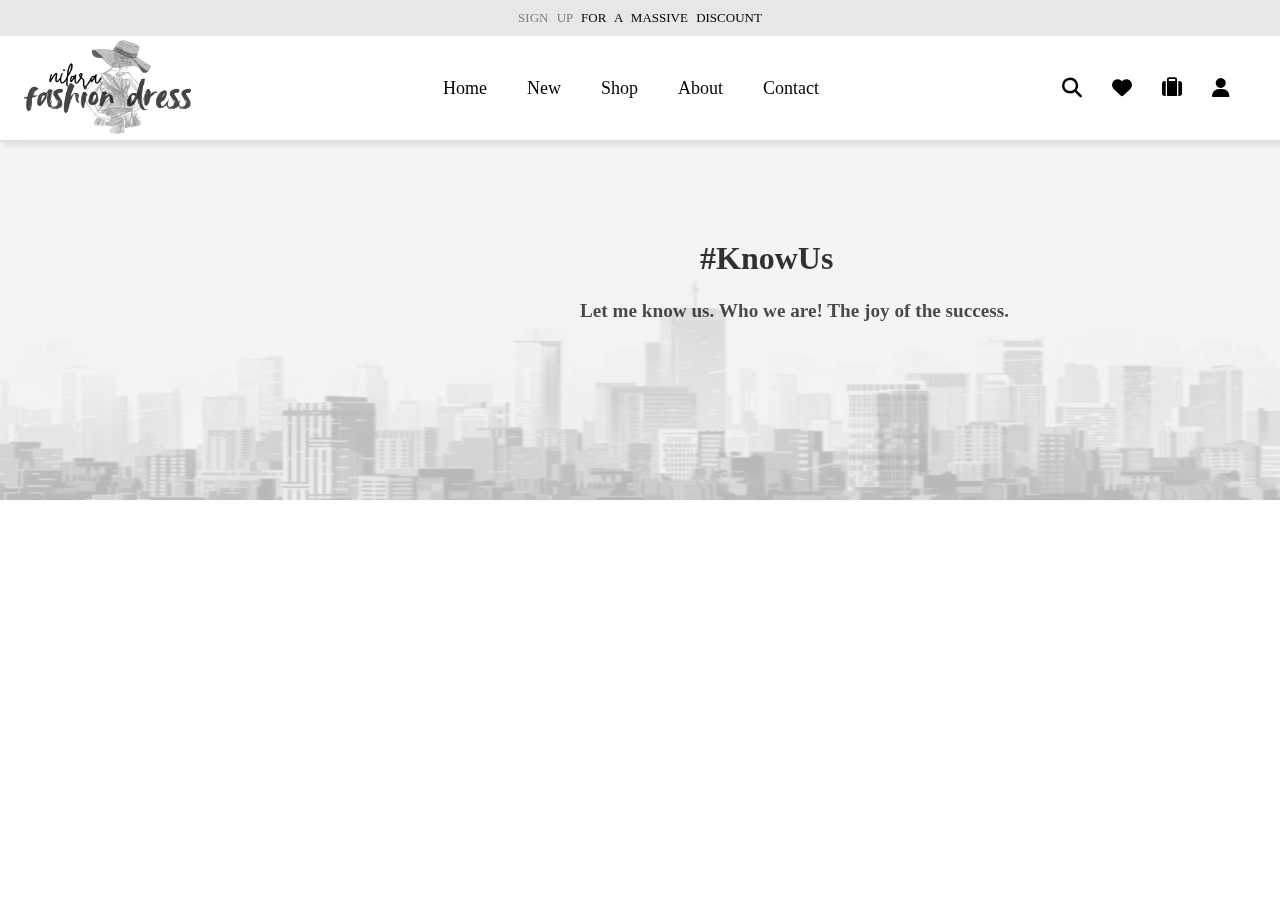
<file: about.html>
<!DOCTYPE html>
<html lang="en">
<head>
    <meta charset="UTF-8">
    <meta name="viewport" content="width=device-width, initial-scale=1.0">
    <title>Shopping E-commerce Web Application</title>
    <link rel="icon" href="images/logo_nilara.png">
    <link rel="stylesheet" href="index.css">
    <link rel="stylesheet" href="https://cdnjs.cloudflare.com/ajax/libs/font-awesome/6.7.2/css/all.min.css" integrity="sha512-Evv84Mr4kqVGRNSgIGL/F/aIDqQb7xQ2vcrdIwxfjThSH8CSR7PBEakCr51Ck+w+/U6swU2Im1vVX0SVk9ABhg==" crossorigin="anonymous" referrerpolicy="no-referrer" />
</head>
<body>

    <!-- header -->

    <header>
        <div class="header_signup"><a href="#">sign up</a> for a massive discount</div>
        <nav>
            <div class="nav_menu">
                <i class="fa-solid fa-bars"></i>
            </div>
            <a href="#home"><img class="nav_img" src="images/logo_nilara.png" alt="logo_nilara"></a>
            <div class="nav_links">
                <li><a href="index.html">home</a></li>
                <li><a href="#new">new</a></li>
                <li><a href="#shop">shop</a></li>
                <li><a href="about.html">about</a></li>
                <li><a href="contact.html">contact</a></li>
            </div>
            <div class="nav_icons">
                <i class="fa-solid fa-magnifying-glass"></i>
                <i class="fa-solid fa-heart"></i>
                <i class="fa-solid fa-suitcase"></i>
                <i class="fa-solid fa-user"></i>
            </div>
        </nav>
    </header>

    <!-- banner -->

    <section class="banner_section">
        <div class="banner1">
            <img src="images/banner.jpg" alt="banner">
            <h2>#KnowUs</h2>
            <p>Let me know us. Who we are! The joy of the success.</p>
        </div>
    </section>



</body>
</html>
</file>
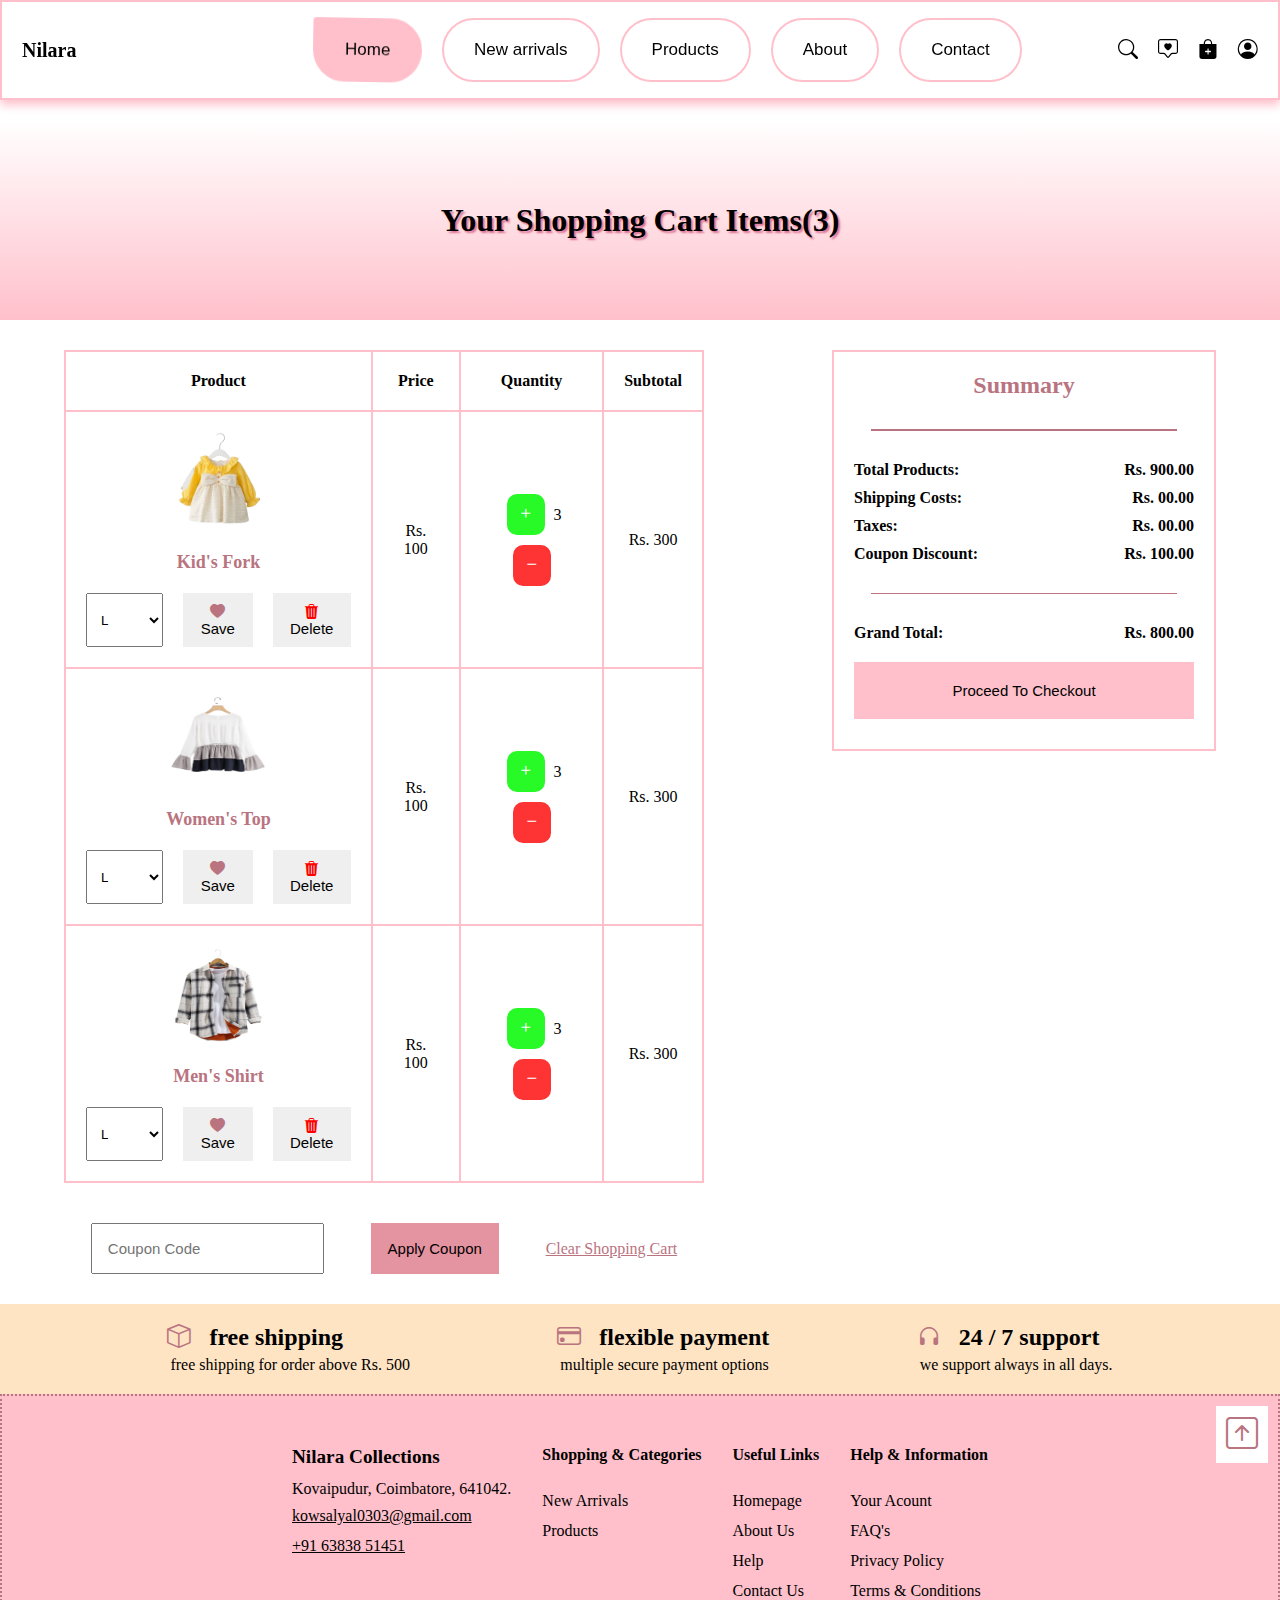
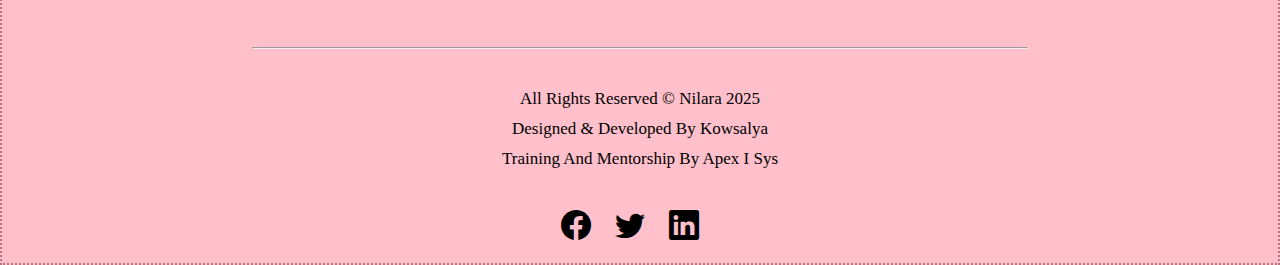
<file: cart.html>
<!DOCTYPE html>
<html lang="en">
<head>
    <meta charset="UTF-8">
    <meta name="viewport" content="width=device-width, initial-scale=1.0">
    <title>Nilara Web Application - Terms and Conditions</title>
    <link rel="stylesheet" href="style.css">
    <link rel="stylesheet" href="https://cdn.jsdelivr.net/npm/bootstrap-icons@1.13.1/font/bootstrap-icons.min.css">
</head>
<body>

    <!-- header -->

    <div class="header">
        <div class="logo">
            <a href="index.html">Nilara</a>
        </div>
        <div class="menu">
            <a href="index.html" class="item1">Home</a>
            <a href="index.html" class="item">New arrivals</a>
            <a href="index.html" class="item">Products</a>
            <a href="index.html" class="item">About</a>
            <a href="index.html" class="item">Contact</a>
        </div>
        <div class="icons">
            <i class="bi bi-search"></i>
            <i class="bi bi-chat-square-heart"></i>
            <a style="color: black;" href="cart.html"><i class="bi bi-bag-plus-fill"></i></a>
            <a style="color: black;" href="signUp.html"><i class="bi bi-person-circle"></i></a>
        </div>
        <div class="mbl_menu">
            <i class="bi bi-list"></i>
        </div>
    </div>

    <!-- cart -->

    <div class="cart">
        <div class="top">
            <h2>your shopping cart items(3)</h2>
        </div>
        <div class="center">
            <div class="cart11">
                <table>
                    <tr>
                        <th>product</th>
                        <th>price</th>
                        <th>quantity</th>
                        <th>subtotal</th>
                    </tr>
                    <tr>
                        <td class="rr">
                            <div class="r1">
                                <img src="images/products/kids/kid10.png" height="100px" width="100px" alt="">
                            </div>
                            <h5>Kid's Fork</h5>
                            <div class="r3">
                                <select>
                                    <option value="L">L</option>
                                    <option value="XL">XL</option>
                                    <option value="XXL">XXL</option>
                                    <option value="XXXL">XXXL</option>
                                </select>
                                <button class="heart"><i class="bi bi-heart-fill"></i> Save</button>
                                <button class="delete"><i class="bi bi-trash3-fill"></i> Delete</button>
                            </div>
                        </td>
                        <td>Rs. 100</td>
                        <td class="pm">
                            <button class="green"><i class="bi bi-plus"></i></button>
                            3
                            <button class="red"><i class="bi bi-dash"></i></button>
                        </td>
                        <td>Rs. 300</td>
                    </tr>
                    <tr>
                        <td class="rr">
                            <div class="r1">
                                <img src="images/products/womens/women10.png" height="100px" width="100px" alt="">
                            </div>
                            <h5>Women's Top</h5>
                            <div class="r3">
                                <select>
                                    <option value="L">L</option>
                                    <option value="XL">XL</option>
                                    <option value="XXL">XXL</option>
                                    <option value="XXXL">XXXL</option>
                                </select>
                                <button class="heart"><i class="bi bi-heart-fill"></i> Save</button>
                                <button class="delete"><i class="bi bi-trash3-fill"></i> Delete</button>
                            </div>
                        </td>
                        <td>Rs. 100</td>
                        <td class="pm">
                            <button class="green"><i class="bi bi-plus"></i></button>
                            3
                            <button class="red"><i class="bi bi-dash"></i></button>
                        </td>
                        <td>Rs. 300</td>
                    </tr>
                    <tr>
                        <td class="rr">
                            <div class="r1">
                                <img src="images/products/mens/men10.png" height="100px" width="100px" alt="">
                            </div>
                            <h5>Men's Shirt</h5>
                            <div class="r3">
                                <select>
                                    <option value="L">L</option>
                                    <option value="XL">XL</option>
                                    <option value="XXL">XXL</option>
                                    <option value="XXXL">XXXL</option>
                                </select>
                                <button class="heart"><i class="bi bi-heart-fill"></i> Save</button>
                                <button class="delete"><i class="bi bi-trash3-fill"></i> Delete</button>
                            </div>
                        </td>
                        <td>Rs. 100</td>
                        <td class="pm">
                            <button class="green"><i class="bi bi-plus"></i></button>
                            3
                            <button class="red"><i class="bi bi-dash"></i></button>
                        </td>
                        <td>Rs. 300</td>
                    </tr>
                </table>
                <div class="forms">
                    <form action="">
                        <input type="text" placeholder="Coupon Code">
                        <button>apply coupon</button>
                        <a href="">clear shopping cart</a>
                    </form>
                </div>
            </div>
            <div class="cart12">
                <h2>summary</h2>
                <div class="width1"></div>
                <div class="c1"><h4>total products:</h4><h4>Rs. 900.00</h4></div>
                <div class="c1"><h4>shipping costs:</h4><h4>Rs. 00.00</h4></div>
                <div class="c1"><h4>taxes:</h4><h4>Rs. 00.00</h4></div>
                <div class="c1"><h4>coupon discount:</h4><h4>Rs. 100.00</h4></div>
                <div class="width1"></div>
                <div class="c1"><h4>grand total:</h4><h4>Rs. 800.00</h4></div>
                <button>proceed to checkout</button>
            </div>
        </div>
        <div class="icons3">
            <div class="i1">
                <h2><i class="bi bi-box"></i> &nbsp; free shipping</h2>
                <p>free shipping for order above Rs. 500</p>
            </div>
            <div class="i2">
                <h2><i class="bi bi-credit-card"></i> &nbsp; flexible  payment</h2>
                <p>multiple secure payment options</p>
            </div>
            <div class="i2">
                <h2><i class="bi bi-headphones"></i> &nbsp; 24 / 7 support</h2>
                <p>we support always in all days.</p>
            </div>
        </div>
    </div>

    <!-- footer -->

    <footer>
        <div class="above"><a href="#"><i class="bi bi-arrow-up-square"></i></a></div>
        <section class="footer_section1">
            <div class="s1_div1">
                <a href="index.html" style="font-weight: bold;font-size: larger;">Nilara Collections</a>
                <p>Kovaipudur, Coimbatore, 641042.</p>
                <a href="mailto:kowsalyal0303@gmail.com" style="text-transform: lowercase;margin-top: 4px; text-decoration-line: underline;">kowsalyal0303@gmail.com</a>
                <a href="tel:+91 63838 51451" style="text-decoration-line: underline;">+91 63838 51451</a>
            </div>
            <div class="s1_div2">
                <h4>shopping & categories</h4><br>
                <a href="index.html">New Arrivals</a>
                <a href="index.html">Products</a>
            </div>
            <div class="s1_div3">
                <h4>Useful links</h4><br>
                <a href="index.html">Homepage</a>
                <a href="index.html">About us</a>
                <a href="index.html">Help</a>
                <a href="#contact">Contact us</a>
            </div>
            <div class="s1_div4">
                <h4>help & information</h4><br>
                <a href="index.html">Your Acount</a>
                <a href="faq.html">FAQ's</a>
                <a href="privacyPolicy.html">privacy policy</a>
                <a href="termsConditions.html">terms & conditions</a>
            </div>
        </section>
        <section class="footer_section2">
            <hr style="color: black;">
            <div class="s2_div1">
                <p>All Rights Reserved &copy; nilara 2025</p>
                <p>designed & developed by Kowsalya</p>
                <p>Training and Mentorship by apex i sys</p>
            </div>
            <div class="s2_div2">
                <a href="index.html"><i class="bi bi-facebook"></i></a>
                <a href="index.html"></a><i class="bi bi-twitter"></i></a>
                <a href="index.html"></a><i class="bi bi-linkedin"></i></a>
            </div>
        </section>
    </footer>
    
</body>
</html>
</file>
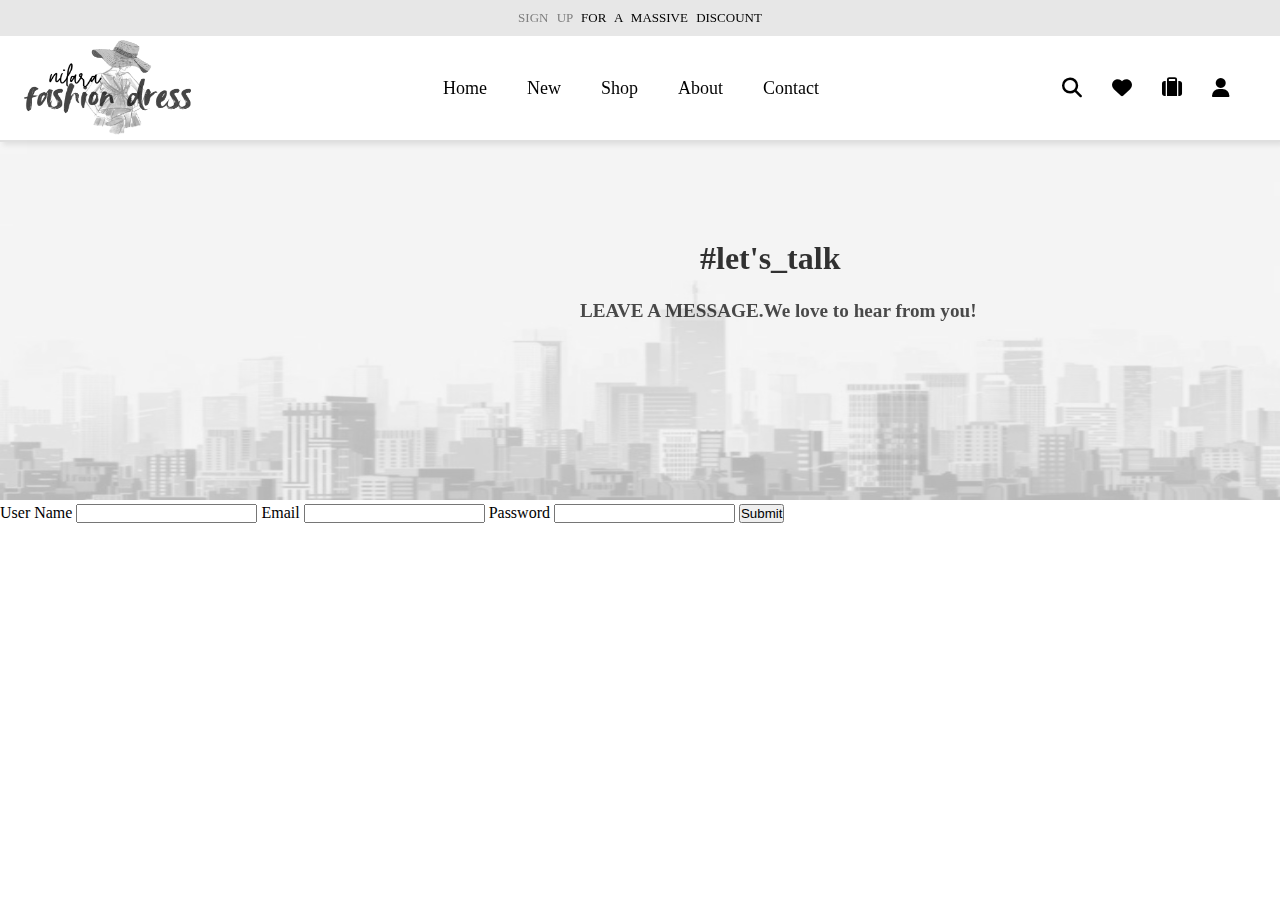
<file: contact.html>
<!DOCTYPE html>
<html lang="en">
<head>
    <meta charset="UTF-8">
    <meta name="viewport" content="width=device-width, initial-scale=1.0">
    <title>Shopping E-commerce Web Application</title>
    <link rel="icon" href="images/logo_nilara.png">
    <link rel="stylesheet" href="index.css">
    <link rel="stylesheet" href="https://cdnjs.cloudflare.com/ajax/libs/font-awesome/6.7.2/css/all.min.css" integrity="sha512-Evv84Mr4kqVGRNSgIGL/F/aIDqQb7xQ2vcrdIwxfjThSH8CSR7PBEakCr51Ck+w+/U6swU2Im1vVX0SVk9ABhg==" crossorigin="anonymous" referrerpolicy="no-referrer" />
</head>
<body>

    <!-- header -->

    <header>
        <div class="header_signup"><a href="#">sign up</a> for a massive discount</div>
        <nav>
            <div class="nav_menu">
                <i class="fa-solid fa-bars"></i>
            </div>
            <a href="#home"><img class="nav_img" src="images/logo_nilara.png" alt="logo_nilara"></a>
            <div class="nav_links">
                <li><a href="index.html">home</a></li>
                <li><a href="#new">new</a></li>
                <li><a href="#shop">shop</a></li>
                <li><a href="about.html">about</a></li>
                <li><a href="contact.html">contact</a></li>
            </div>
            <div class="nav_icons">
                <i class="fa-solid fa-magnifying-glass"></i>
                <i class="fa-solid fa-heart"></i>
                <i class="fa-solid fa-suitcase"></i>
                <i class="fa-solid fa-user"></i>
            </div>
        </nav>
    </header>

    <!-- banner -->

    <section class="banner_section">
        <div class="banner1">
            <img src="images/banner.jpg" alt="banner">
            <h2>#let's_talk</h2>
            <p>LEAVE A MESSAGE.We love to hear from you!</p>
        </div>
    </section>


    <section>
        <div>
            <form action="">
                <label for="uname">User Name</label>
                <input type="text" id="uname">
                <label for="email">Email</label>
                <input type="email" id="email">
                <label for="pass">Password</label>
                <input type="password" id="pass">
                <button type="submit">Submit</button>
            </form>
        </div>
    </section>


</body>
</html>
</file>
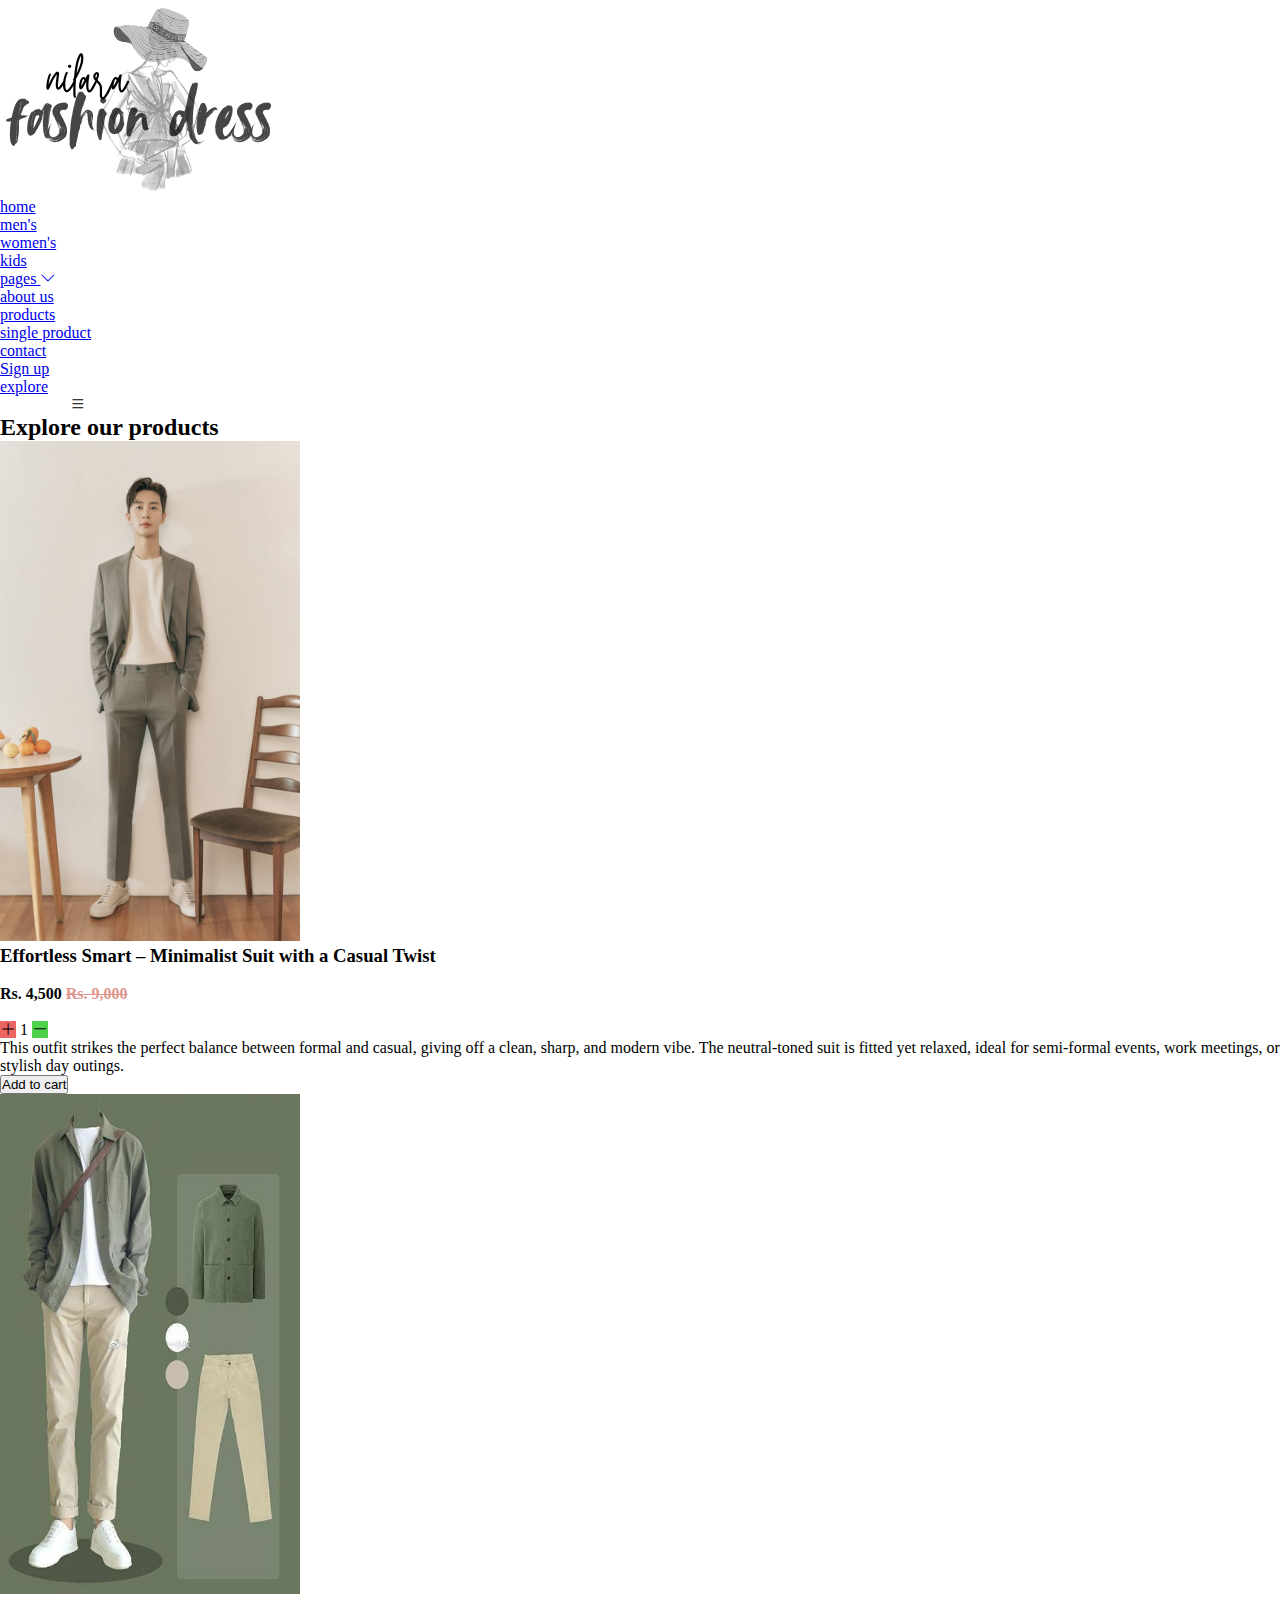
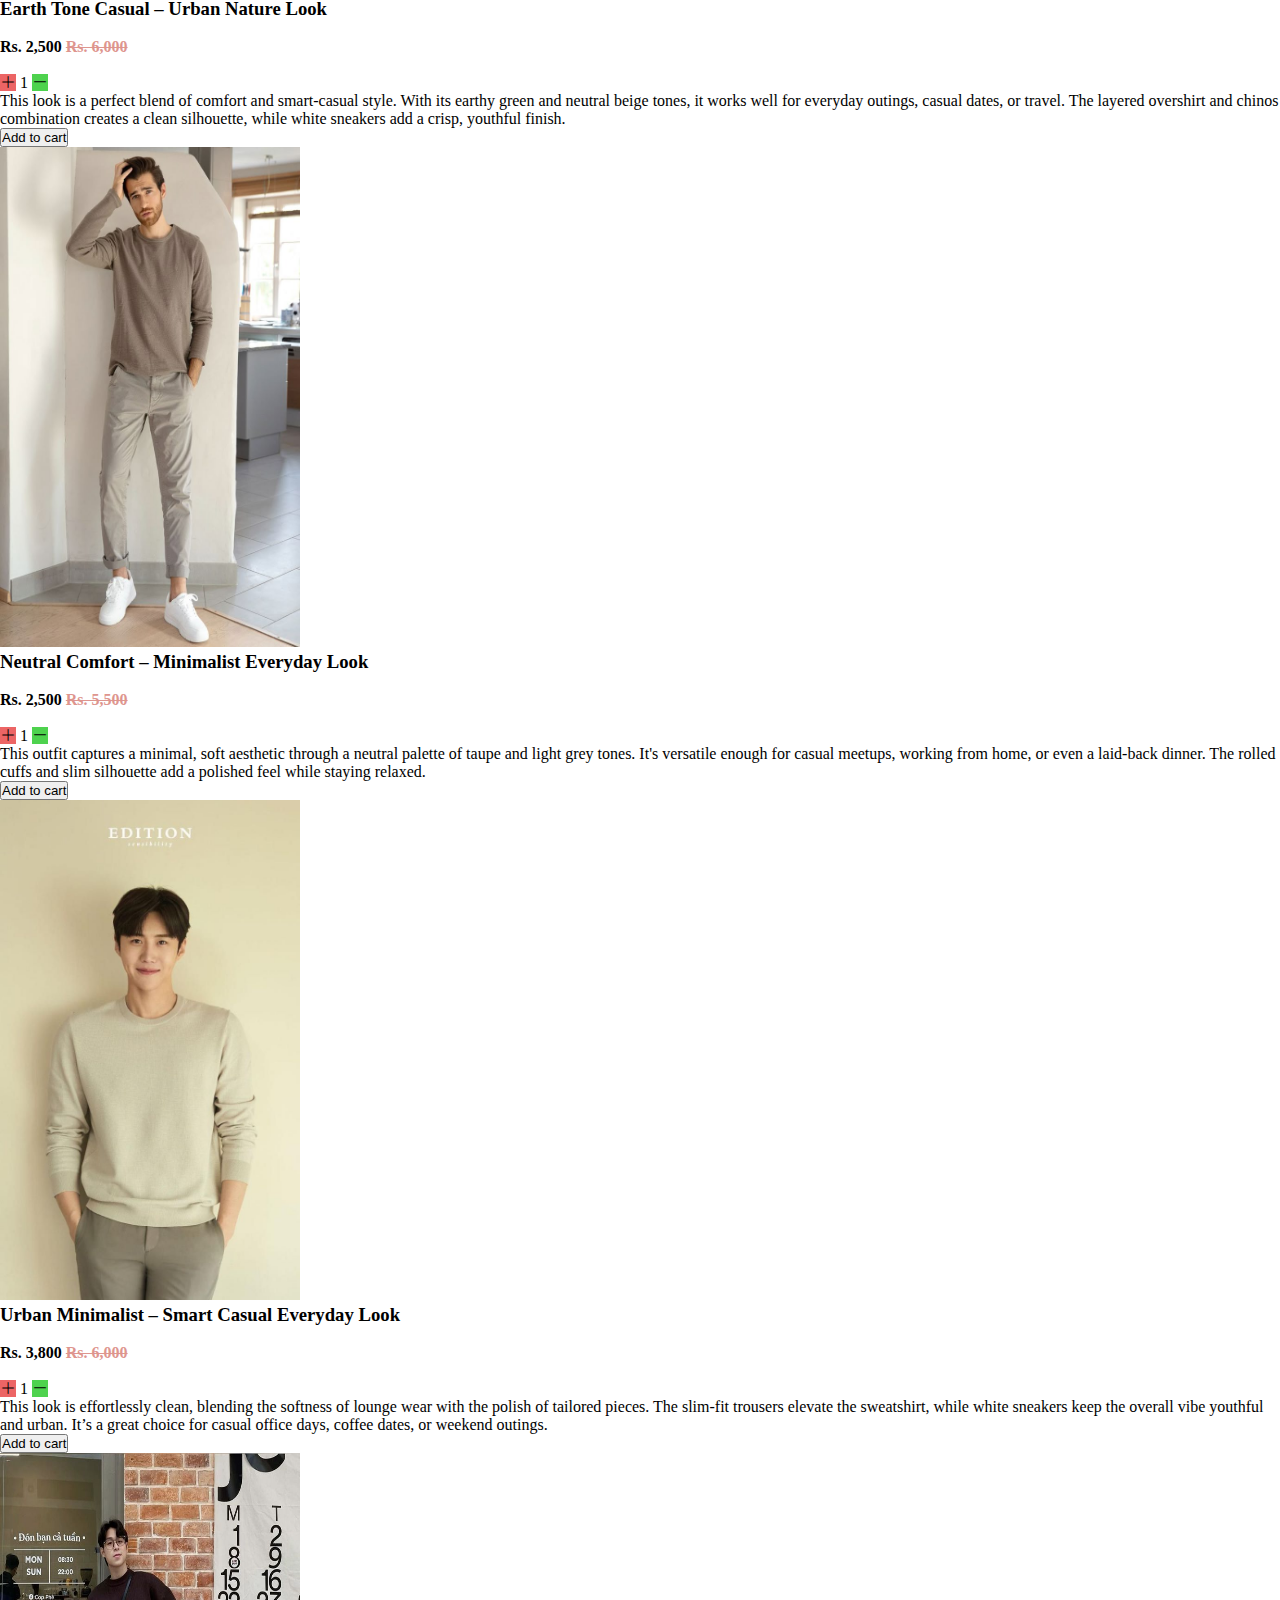
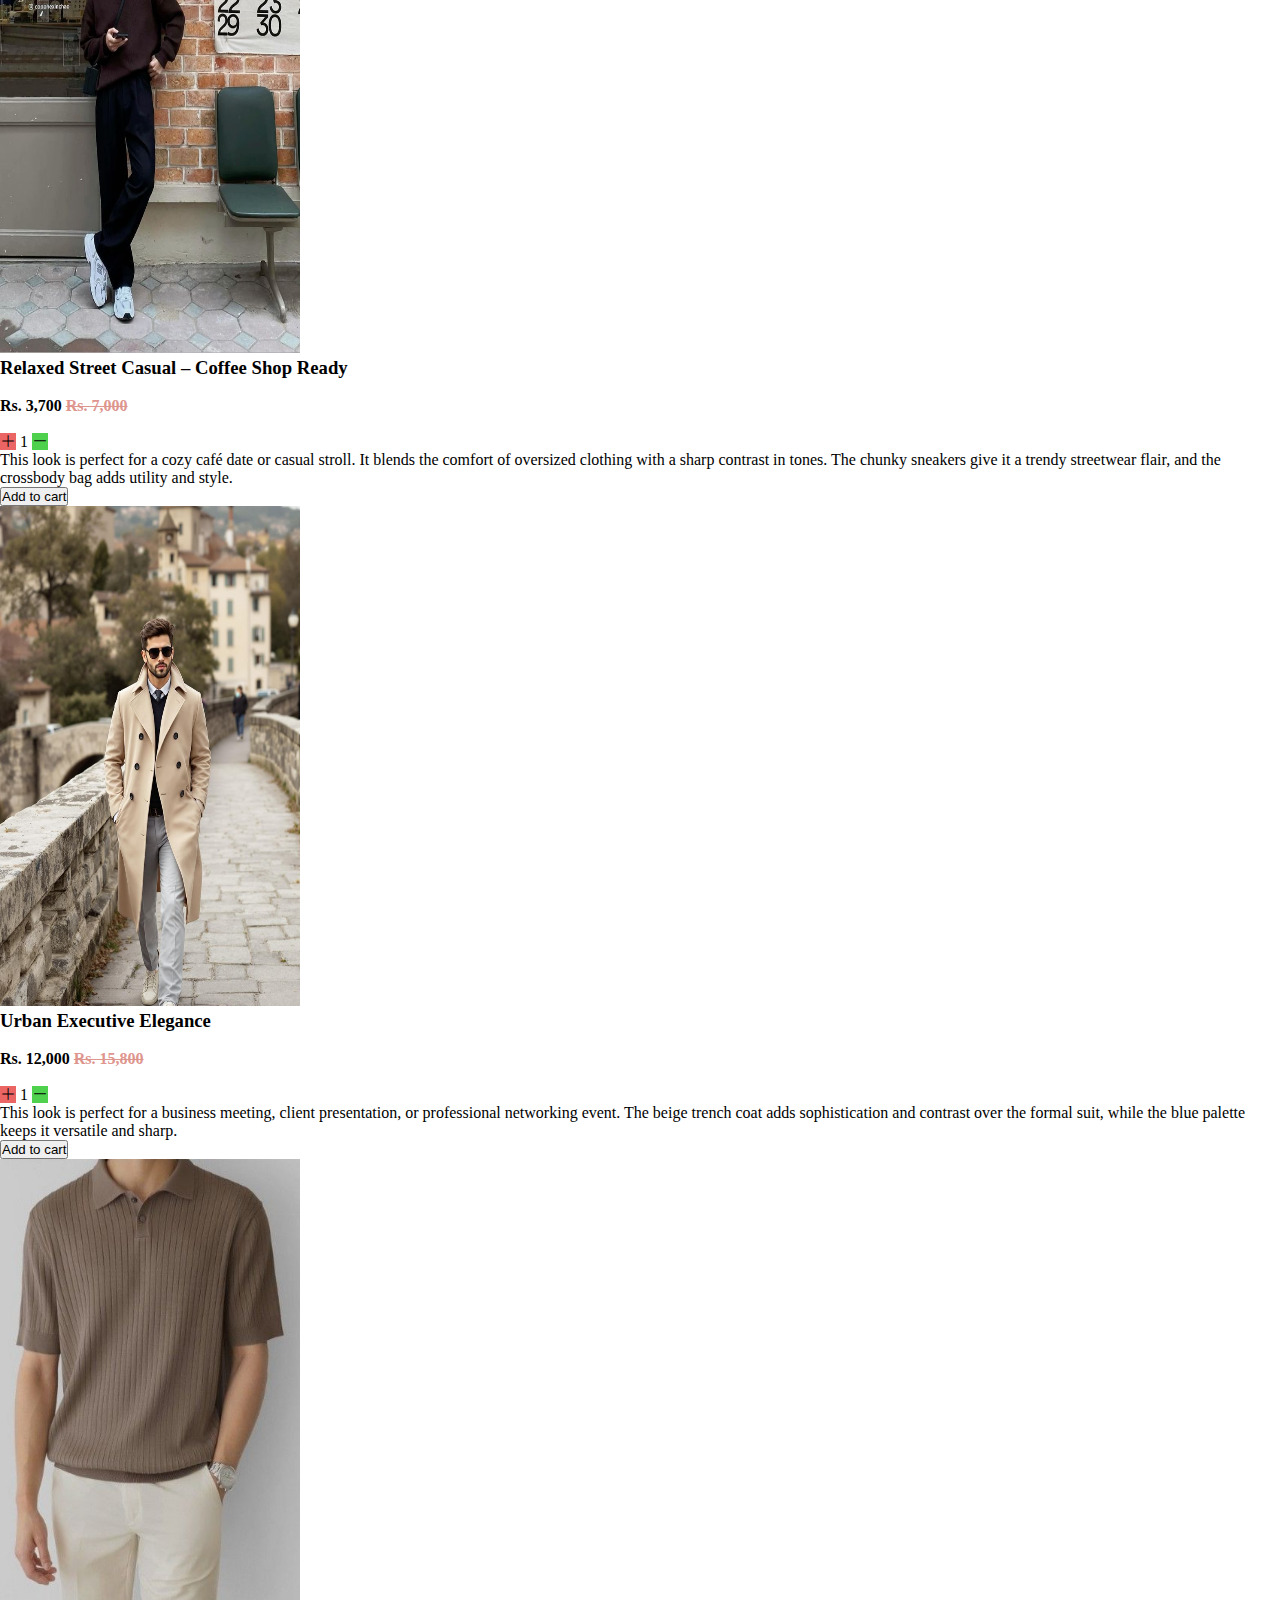
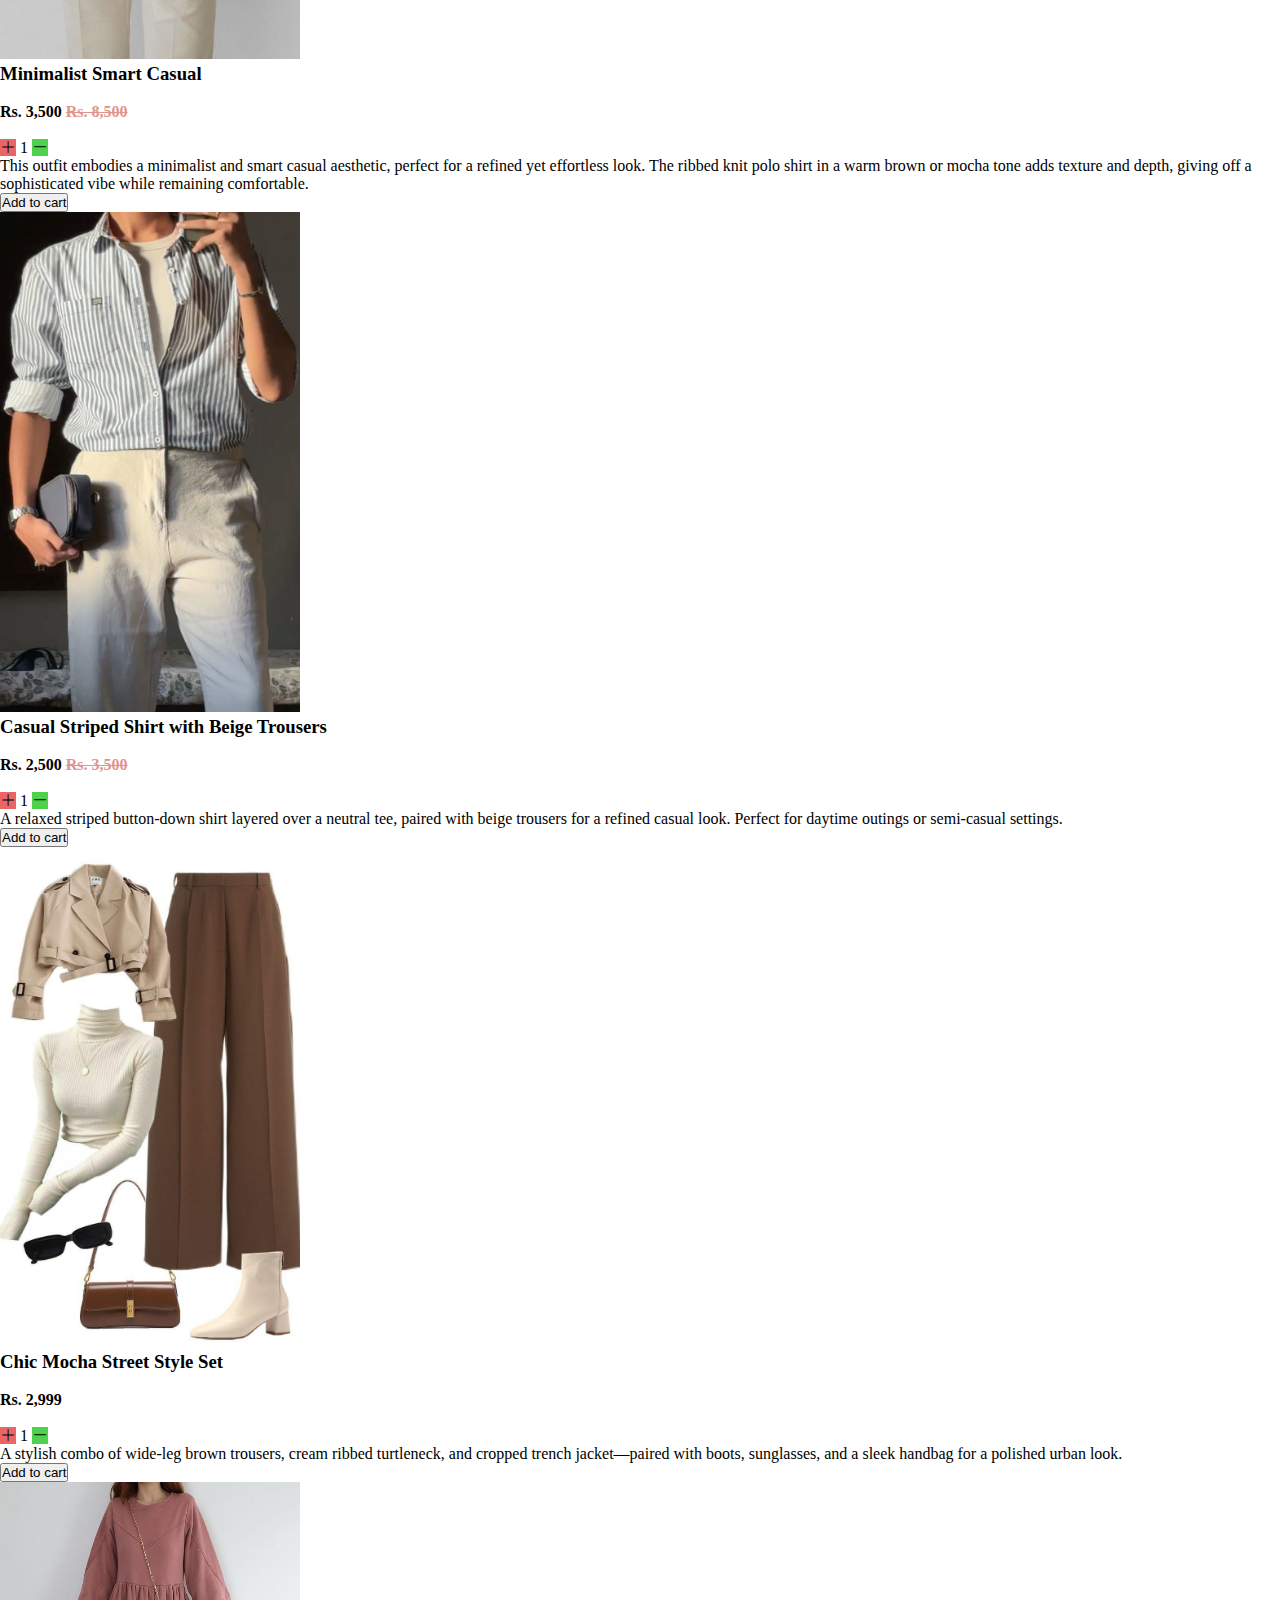
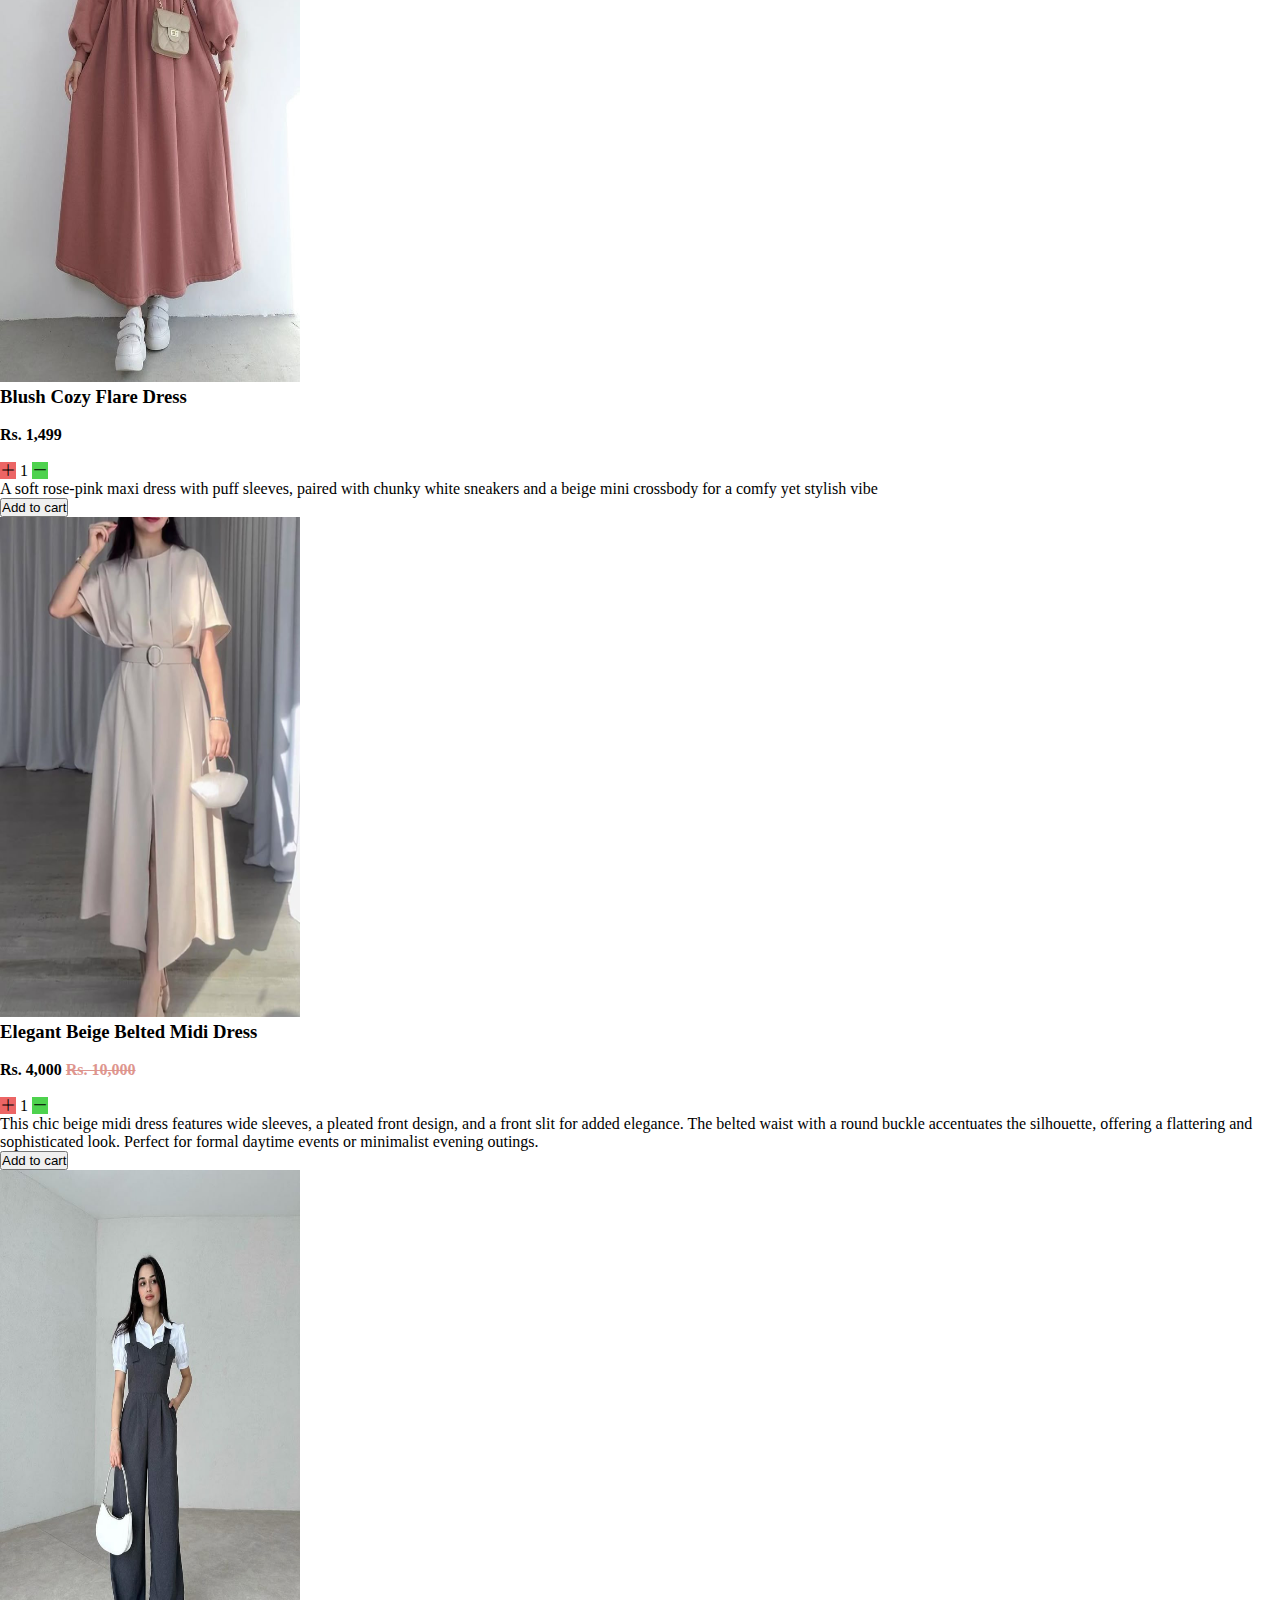
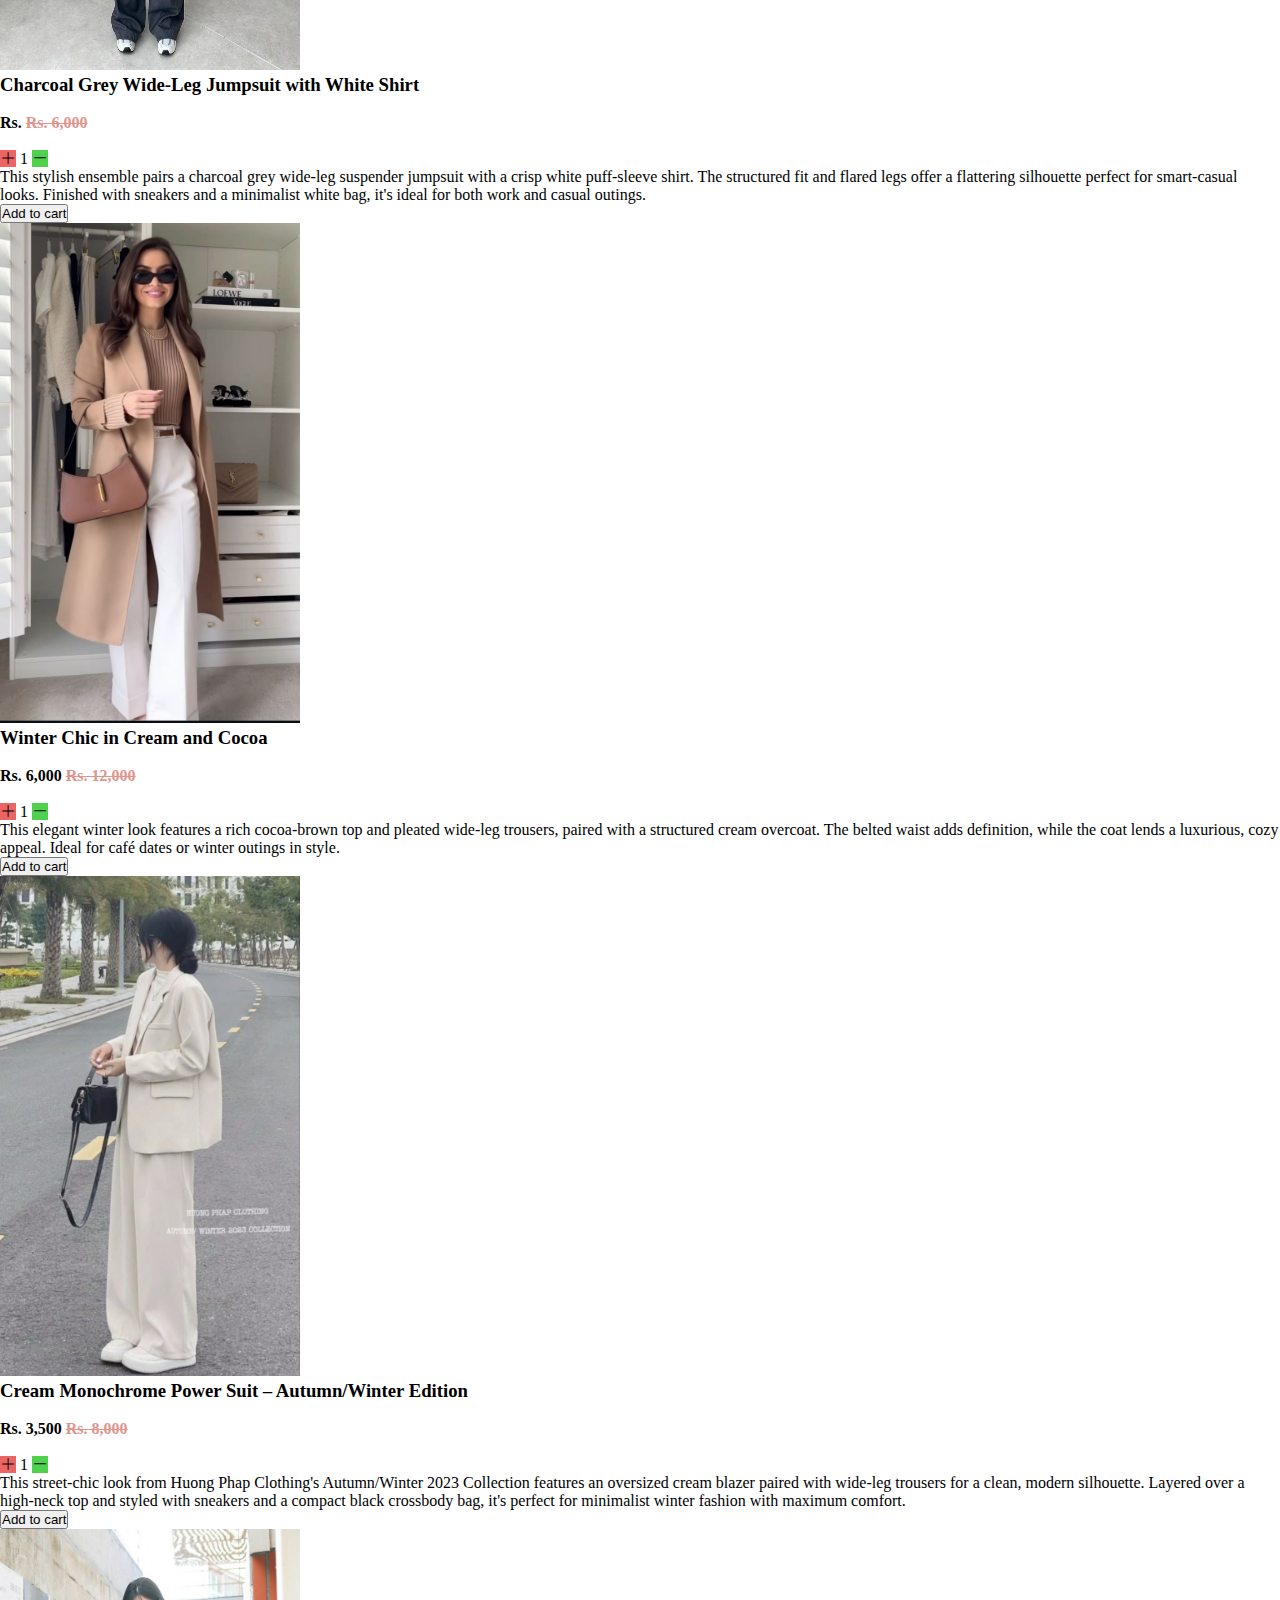
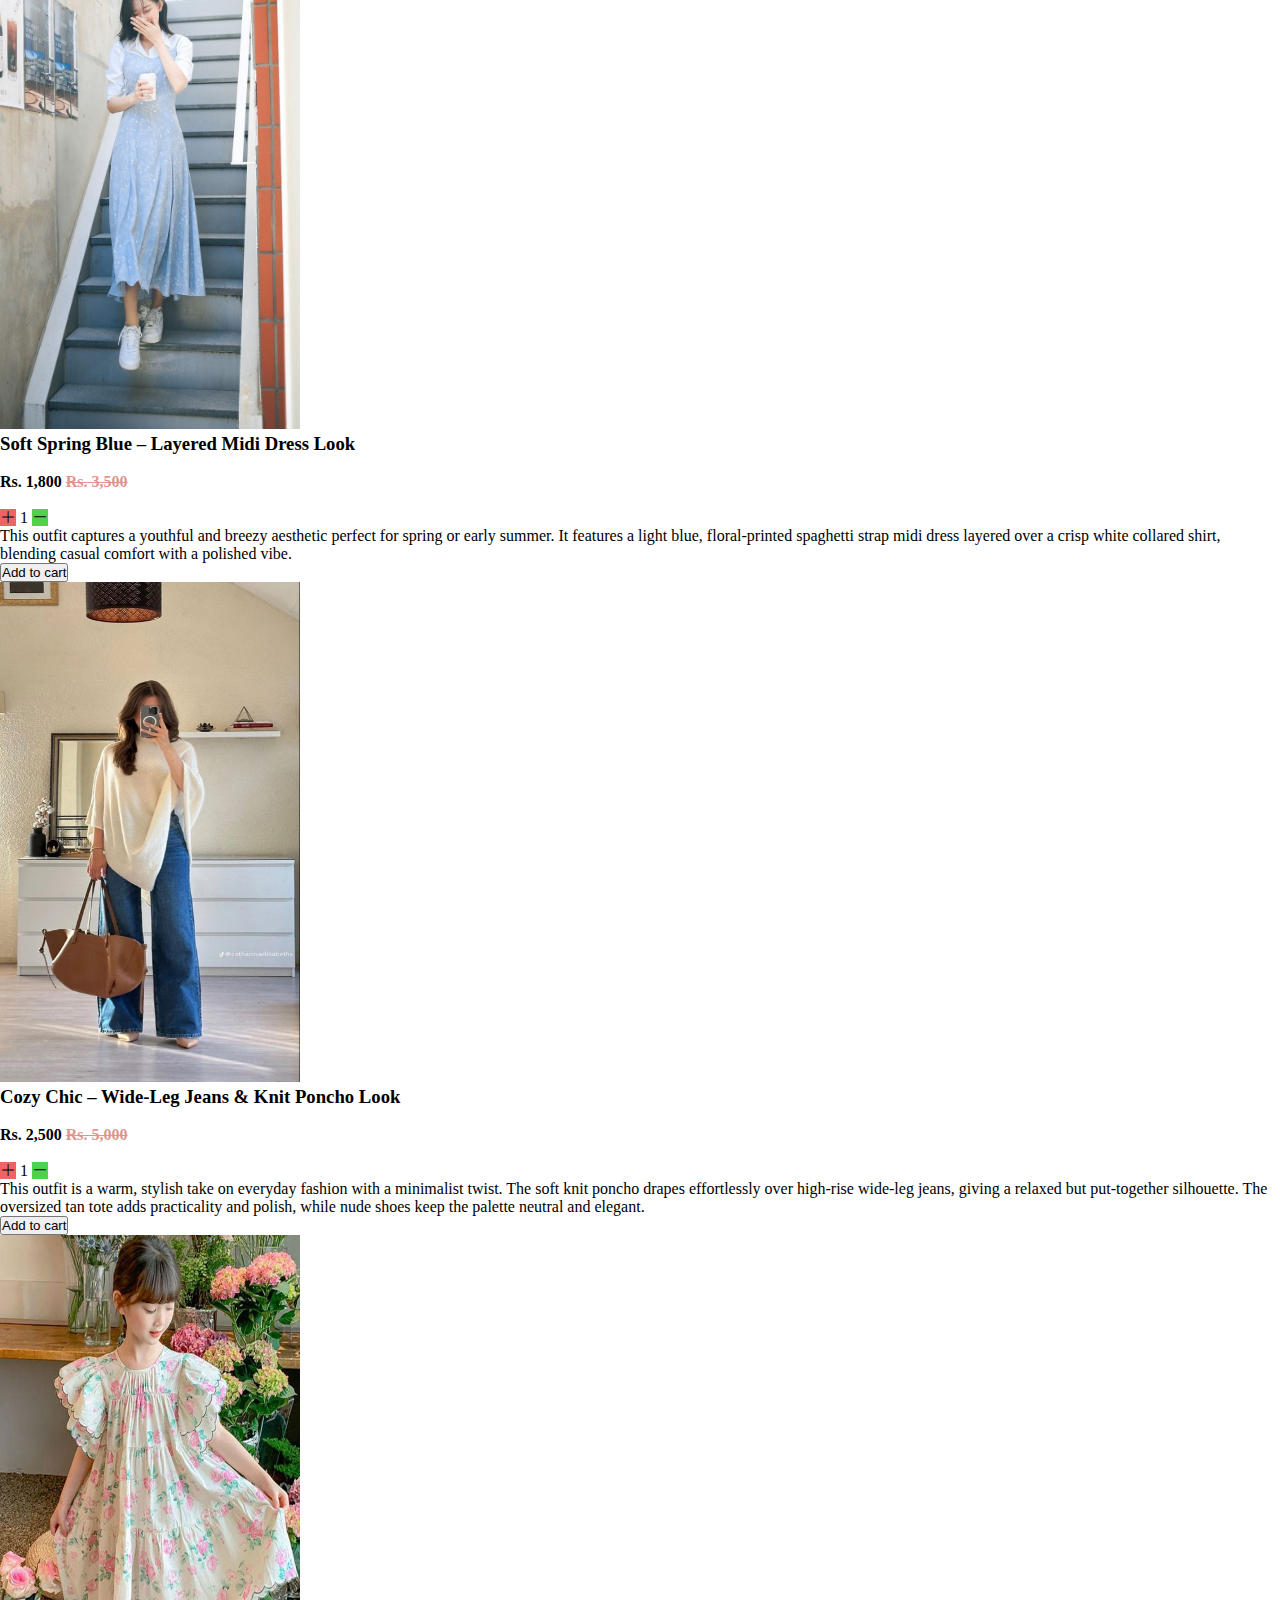
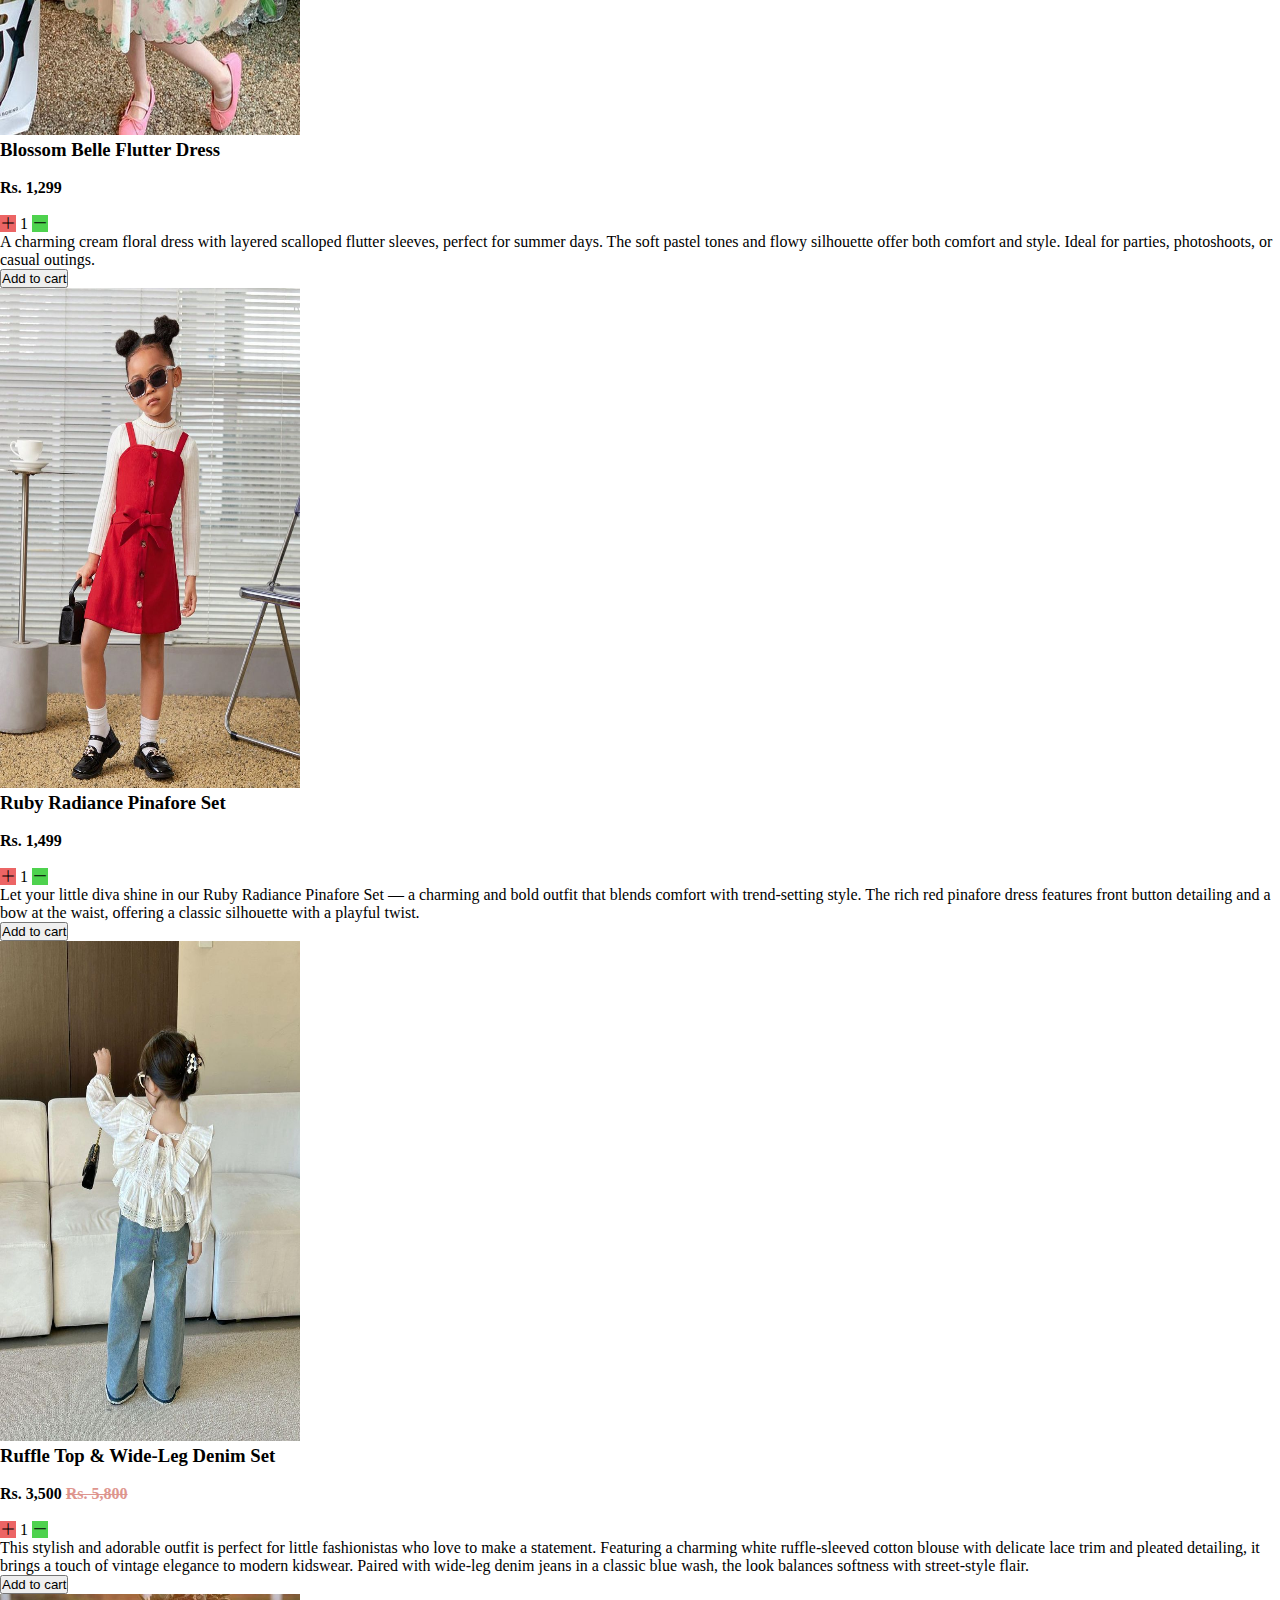
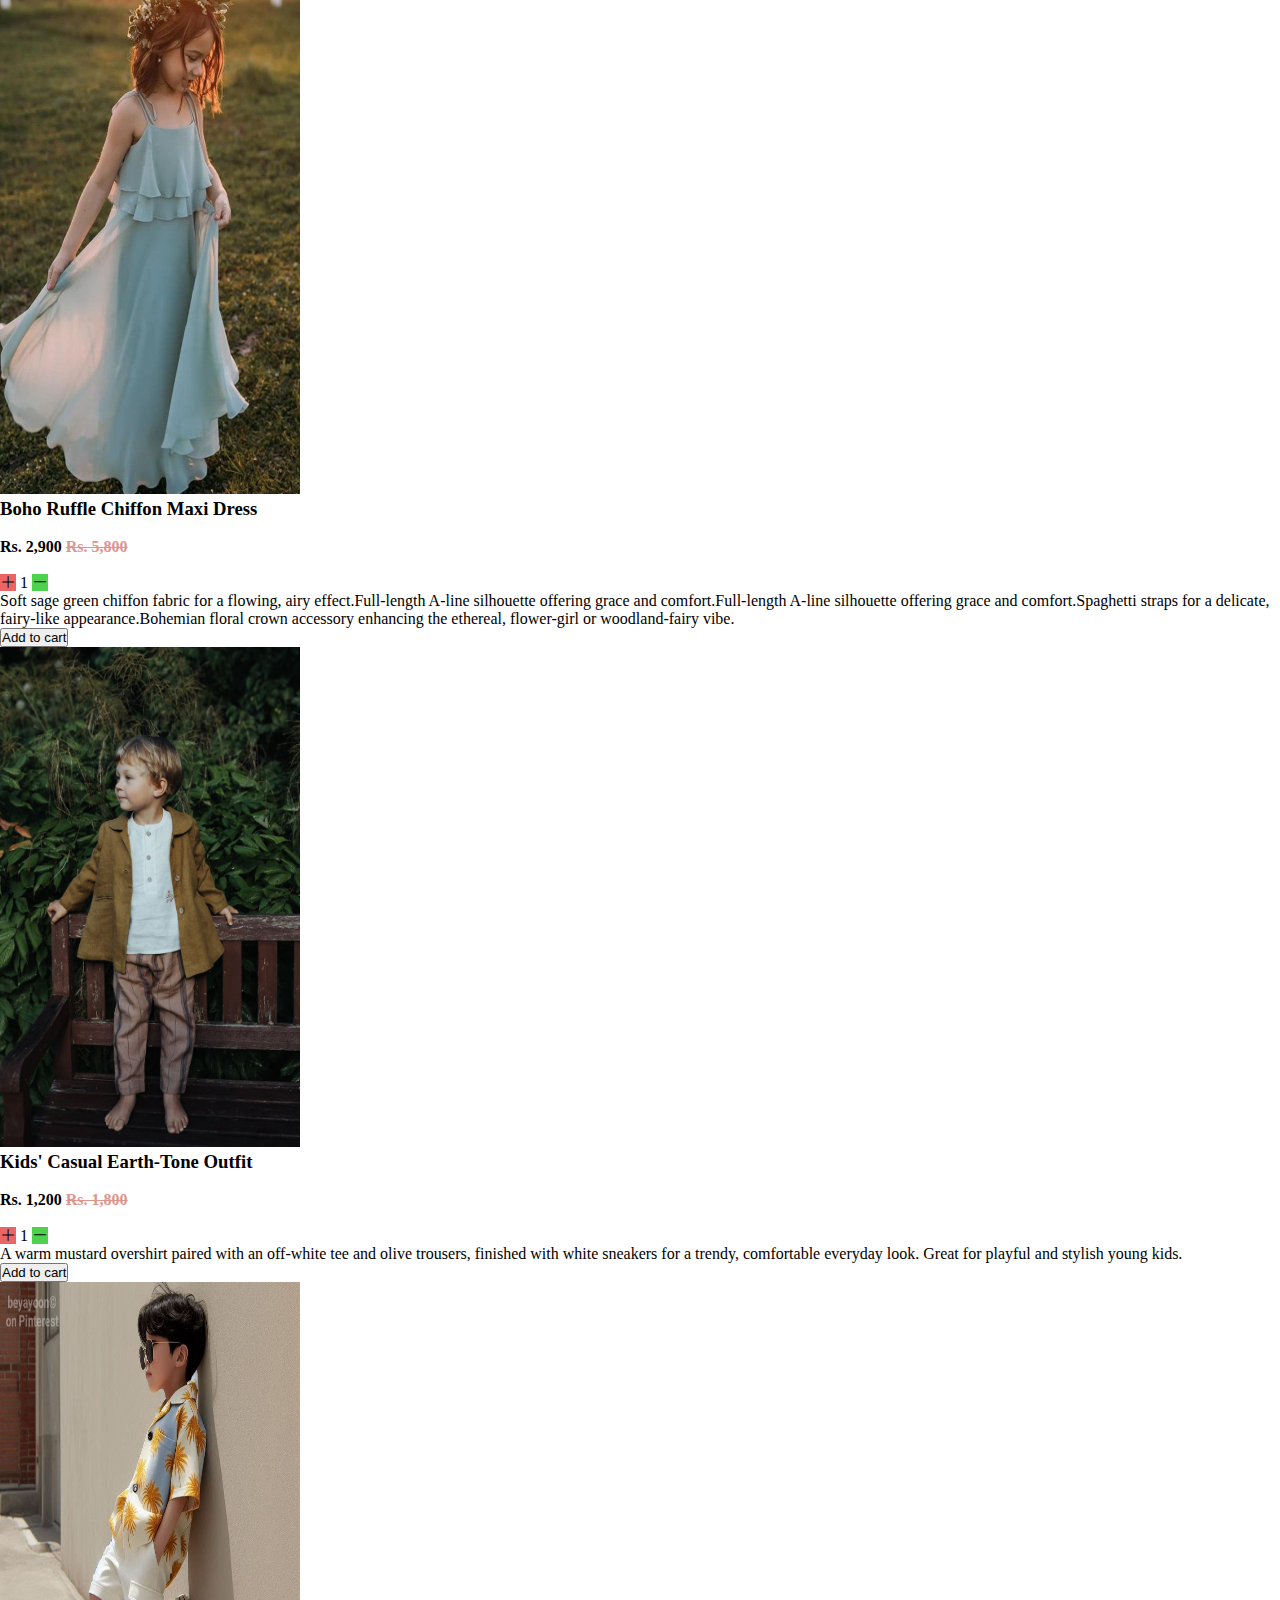
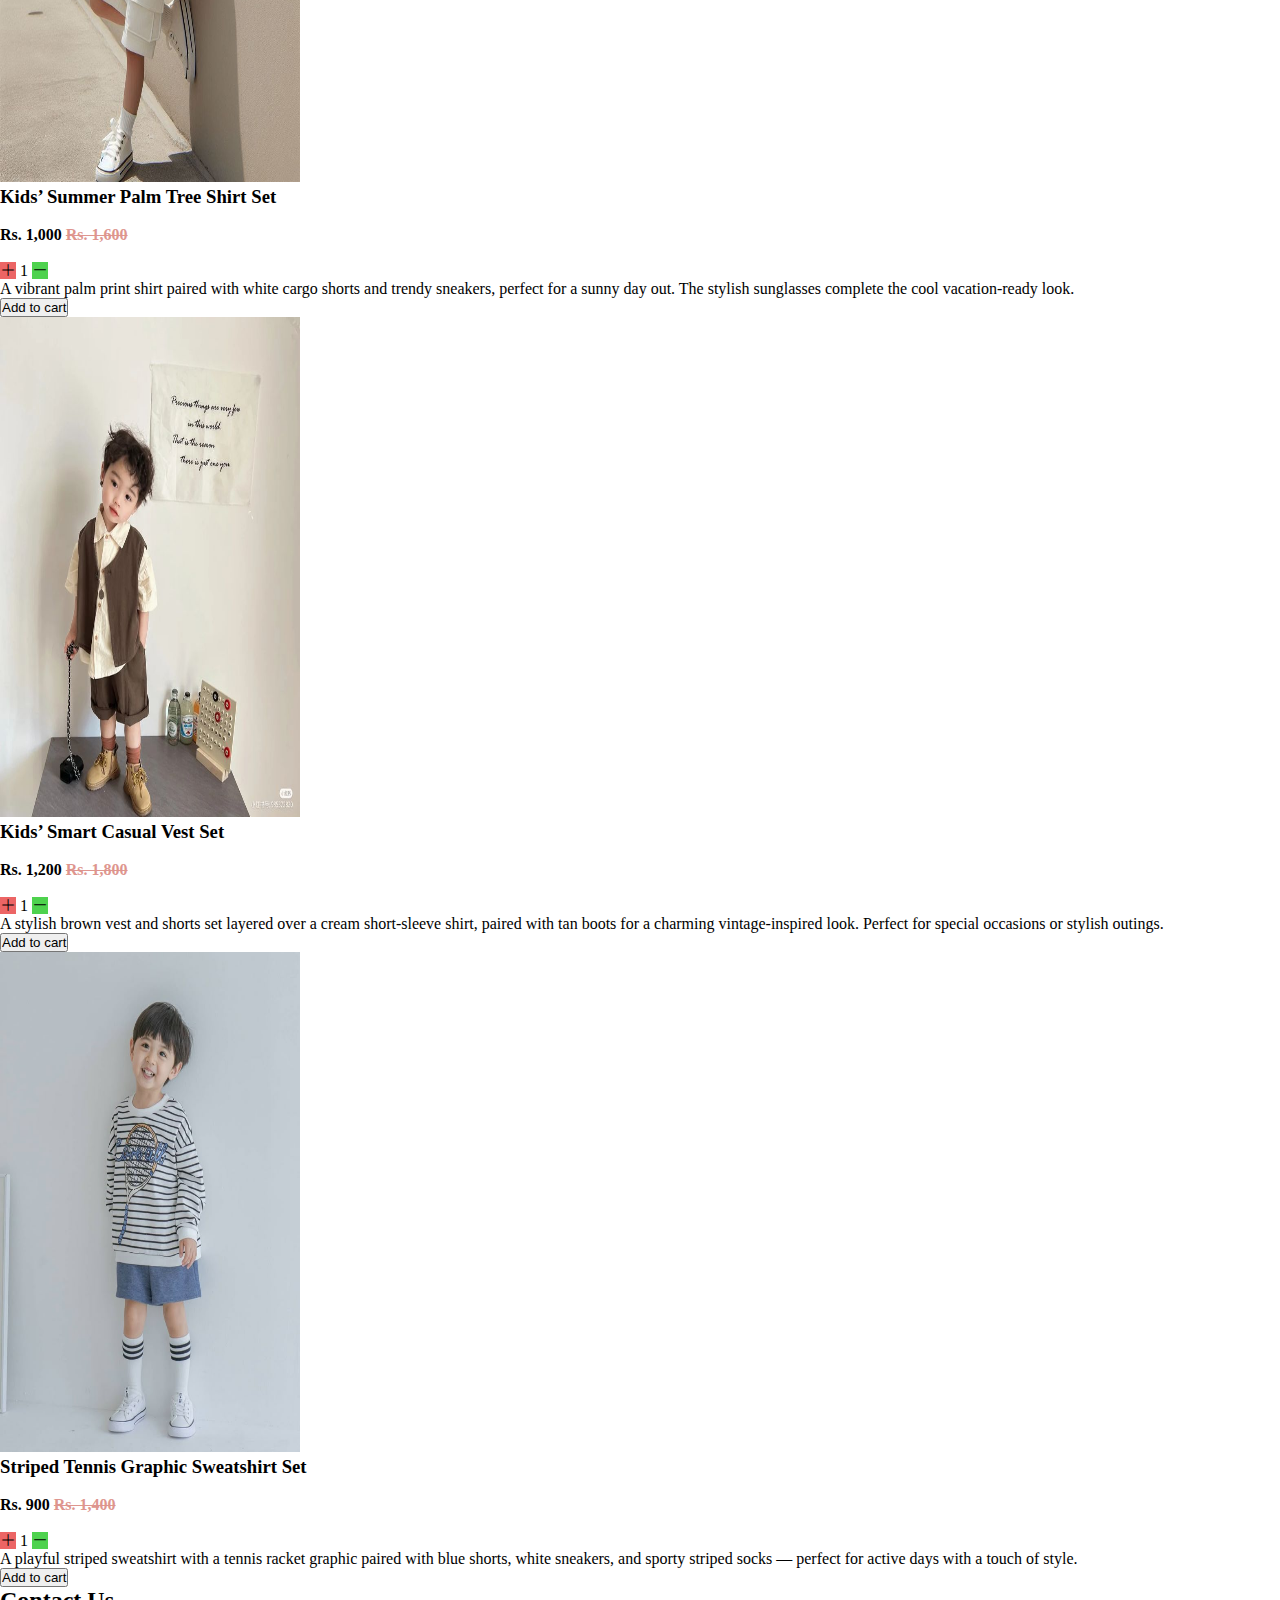
<file: explore.html>
<!DOCTYPE html>
<html lang="en">
<head>
    <meta charset="UTF-8">
    <meta name="viewport" content="width=device-width, initial-scale=1.0">
    <title>nilara</title>
    <link rel="icon" type="image/x-icon" href="images/logo_nilara.png">
    <link rel="stylesheet" href="style.css">
    <link rel="stylesheet" href="https://cdn.jsdelivr.net/npm/bootstrap-icons@1.13.1/font/bootstrap-icons.min.css">
</head>
<body>

    <!-- header -->

    <header>
        <a href="#home"><img class="logo_nilara" src="images/logo_nilara.png" alt="logo_nilara"></a>
        <nav>
            <ul>
                <li><a href="index.html">home</a></li>
                <li><a href="index.html">men's</a></li>
                <li><a href="index.html">women's</a></li>
                <li><a href="index.html">kids</a></li>
                <li><a href="index.html">pages <i class="bi bi-chevron-down"></i></a>
                <ul>
                    <li><a href="index.html">about us</a></li>
                    <li><a href="index.html">products</a></li>
                    <li><a href="index.html">single product</a></li>
                    <li><a href="index.html">contact</a></li>
                </ul>
                </li>
                <li><a href="signUp.html">Sign up</a></li>
                <li><a href="explore.html">explore</a></li>
            </ul>
        </nav>
        <div class="menu">
            <i class="bi bi-list"></i> 
        </div>
    </header>

    <!-- explore -->
    <h2>Explore our products</h2>
    <section id="men" class="human">
        
        <div class="human_dress">
            <div>
                <img src="images/dress9/dress91.jpg" alt="" height="500px" width="300px">
            </div>
            <h3>Effortless Smart – Minimalist Suit with a Casual Twist</h3><br>
            <h4>Rs. 4,500 <del style="color: rgb(222, 149, 142);">Rs. 9,000</del></h4><br>
            <div class="icon_pm"><i style="background-color: rgb(236, 101, 101);" class="bi bi-plus-lg"></i> 1 <i style="background-color: rgb(78, 210, 78);" class="bi bi-dash-lg"></i></div>
            <p>This outfit strikes the perfect balance between formal and casual, giving off a clean, sharp, and modern vibe. The neutral-toned suit is fitted yet relaxed, ideal for semi-formal events, work meetings, or stylish day outings. </p>
            <button class="btn_dress">Add to cart</button>
        </div>
        <div class="human_dress">
            <div>
                <img src="images/dress10/dress103.jpg" alt="" height="500px" width="300px">
            </div>
            <h3>Earth Tone Casual – Urban Nature Look</h3><br>
            <h4>Rs. 2,500 <del style="color: rgb(222, 149, 142);">Rs. 6,000</del></h4><br>
            <div class="icon_pm"><i style="background-color: rgb(236, 101, 101);" class="bi bi-plus-lg"></i> 1 <i style="background-color: rgb(78, 210, 78);" class="bi bi-dash-lg"></i></div>
            <p>This look is a perfect blend of comfort and smart-casual style. With its earthy green and neutral beige tones, it works well for everyday outings, casual dates, or travel. The layered overshirt and chinos combination creates a clean silhouette, while white sneakers add a crisp, youthful finish.</p>
            <button class="btn_dress">Add to cart</button>
        </div>
        <div class="human_dress">
            <div>
                <img src="images/dress11/dress111.jpg" alt="" height="500px" width="300px">
            </div>
            <h3>Neutral Comfort – Minimalist Everyday Look</h3><br>
            <h4>Rs. 2,500 <del style="color: rgb(222, 149, 142);">Rs. 5,500</del></h4><br>
            <div class="icon_pm"><i style="background-color: rgb(236, 101, 101);" class="bi bi-plus-lg"></i> 1 <i style="background-color: rgb(78, 210, 78);" class="bi bi-dash-lg"></i></div>
            <p>This outfit captures a minimal, soft aesthetic through a neutral palette of taupe and light grey tones. It's versatile enough for casual meetups, working from home, or even a laid-back dinner. The rolled cuffs and slim silhouette add a polished feel while staying relaxed.</p>
            <button class="btn_dress">Add to cart</button>
        </div>
        <div class="human_dress">
            <div>
                <img src="images/dress12/dress121.jpg" alt="" height="500px" width="300px">
            </div>
            <h3> Urban Minimalist – Smart Casual Everyday Look</h3><br>
            <h4>Rs. 3,800 <del style="color: rgb(222, 149, 142);">Rs. 6,000</del></h4><br>
            <div class="icon_pm"><i style="background-color: rgb(236, 101, 101);" class="bi bi-plus-lg"></i> 1 <i style="background-color: rgb(78, 210, 78);" class="bi bi-dash-lg"></i></div>
            <p>This look is effortlessly clean, blending the softness of lounge wear with the polish of tailored pieces. The slim-fit trousers elevate the sweatshirt, while white sneakers keep the overall vibe youthful and urban. It’s a great choice for casual office days, coffee dates, or weekend outings.</p>
            <button class="btn_dress">Add to cart</button>
        </div>
        <div class="human_dress">
            <div>
                <img src="images/dress13/dress131.jpg" alt="" height="500px" width="300px">
            </div>
            <h3>Relaxed Street Casual – Coffee Shop Ready</h3><br>
            <h4>Rs. 3,700 <del style="color: rgb(222, 149, 142);">Rs. 7,000</del></h4><br>
            <div class="icon_pm"><i style="background-color: rgb(236, 101, 101);" class="bi bi-plus-lg"></i> 1 <i style="background-color: rgb(78, 210, 78);" class="bi bi-dash-lg"></i></div>
            <p>This look is perfect for a cozy café date or casual stroll. It blends the comfort of oversized clothing with a sharp contrast in tones. The chunky sneakers give it a trendy streetwear flair, and the crossbody bag adds utility and style.</p>
            <button class="btn_dress">Add to cart</button>
        </div>
        <div class="human_dress">
            <div>
                <img src="images/dress14/dress141.jpg" alt="" height="500px" width="300px">
            </div>
            <h3>Urban Executive Elegance</h3><br>
            <h4>Rs. 12,000 <del style="color: rgb(222, 149, 142);">Rs. 15,800</del></h4><br>
            <div class="icon_pm"><i style="background-color: rgb(236, 101, 101);" class="bi bi-plus-lg"></i> 1 <i style="background-color: rgb(78, 210, 78);" class="bi bi-dash-lg"></i></div>
            <p>This look is perfect for a business meeting, client presentation, or professional networking event. The beige trench coat adds sophistication and contrast over the formal suit, while the blue palette keeps it versatile and sharp.</p>
            <button class="btn_dress">Add to cart</button>
        </div>
        <div class="human_dress">
            <div>
                <img src="images/dress15/dress151.jpg" alt="" height="500px" width="300px">
            </div>
            <h3>Minimalist Smart Casual</h3><br>
            <h4>Rs. 3,500 <del style="color: rgb(222, 149, 142);">Rs. 8,500</del></h4><br>
            <div class="icon_pm"><i style="background-color: rgb(236, 101, 101);" class="bi bi-plus-lg"></i> 1 <i style="background-color: rgb(78, 210, 78);" class="bi bi-dash-lg"></i></div>
            <p>This outfit embodies a minimalist and smart casual aesthetic, perfect for a refined yet effortless look. The ribbed knit polo shirt in a warm brown or mocha tone adds texture and depth, giving off a sophisticated vibe while remaining comfortable.</p>
            <button class="btn_dress">Add to cart</button>
        </div>
        <div class="human_dress">
            <div>
                <img src="images/dress16/dress161.jpg" alt="" height="500px" width="300px">
            </div>
            <h3>Casual Striped Shirt with Beige Trousers</h3><br>
            <h4>Rs. 2,500 <del style="color: rgb(222, 149, 142);">Rs. 3,500</del></h4><br>
            <div class="icon_pm"><i style="background-color: rgb(236, 101, 101);" class="bi bi-plus-lg"></i> 1 <i style="background-color: rgb(78, 210, 78);" class="bi bi-dash-lg"></i></div>
            <p>A relaxed striped button-down shirt layered over a neutral tee, paired with beige trousers for a refined casual look. Perfect for daytime outings or semi-casual settings.</p>
            <button class="btn_dress">Add to cart</button>
        </div>

        <div class="human_dress">
            <div>
                <img src="images/dress1/image1.jpg" alt="" height="500px" width="300px">
            </div>
            <h3>Chic Mocha Street Style Set</h3><br>
            <h4>Rs. 2,999</h4><br>
            <div class="icon_pm"><i style="background-color: rgb(236, 101, 101);" class="bi bi-plus-lg"></i> 1 <i style="background-color: rgb(78, 210, 78);" class="bi bi-dash-lg"></i></div>
            <p>A stylish combo of wide-leg brown trousers, cream ribbed turtleneck, and cropped trench jacket—paired with boots, sunglasses, and a sleek handbag for a polished urban look.</p>
            <button class="btn_dress">Add to cart</button>
        </div>
        <div class="human_dress">
            <div>
                <img src="images/dress2/dress21.jpg" alt="" height="500px" width="300px">
            </div>
            <h3>Blush Cozy Flare Dress</h3><br>
            <h4>Rs. 1,499</h4><br>
            <div class="icon_pm"><i style="background-color: rgb(236, 101, 101);" class="bi bi-plus-lg"></i> 1 <i style="background-color: rgb(78, 210, 78);" class="bi bi-dash-lg"></i></div>
            <p>A soft rose-pink maxi dress with puff sleeves, paired with chunky white sneakers and a beige mini crossbody for a comfy yet stylish vibe</p>
            <button class="btn_dress">Add to cart</button>
        </div>
        <div class="human_dress">
            <div>
                <img src="images/dress3/dress32.jpg" alt="" height="500px" width="300px">
            </div>
            <h3>Elegant Beige Belted Midi Dress</h3><br>
            <h4>Rs. 4,000 <del style="color: rgb(222, 149, 142);">Rs. 10,000</del></h4><br>
            <div class="icon_pm"><i style="background-color: rgb(236, 101, 101);" class="bi bi-plus-lg"></i> 1 <i style="background-color: rgb(78, 210, 78);" class="bi bi-dash-lg"></i></div>
            <p>This chic beige midi dress features wide sleeves, a pleated front design, and a front slit for added elegance. The belted waist with a round buckle accentuates the silhouette, offering a flattering and sophisticated look. Perfect for formal daytime events or minimalist evening outings.</p>
            <button class="btn_dress">Add to cart</button>
        </div>
        <div class="human_dress">
            <div>
                <img src="images/dress4/dress42.jpg" alt="" height="500px" width="300px">
            </div>
            <h3>Charcoal Grey Wide-Leg Jumpsuit with White Shirt</h3><br>
            <h4>Rs. <del style="color: rgb(222, 149, 142);">Rs. 6,000</del></h4><br>
            <div class="icon_pm"><i style="background-color: rgb(236, 101, 101);" class="bi bi-plus-lg"></i> 1 <i style="background-color: rgb(78, 210, 78);" class="bi bi-dash-lg"></i></div>
            <p>This stylish ensemble pairs a charcoal grey wide-leg suspender jumpsuit with a crisp white puff-sleeve shirt. The structured fit and flared legs offer a flattering silhouette perfect for smart-casual looks. Finished with sneakers and a minimalist white bag, it's ideal for both work and casual outings.</p>
            <button class="btn_dress">Add to cart</button>
        </div>
        <div class="human_dress">
            <div>
                <img src="images/dress5/dress52.jpg" alt="" height="500px" width="300px">
            </div>
            <h3>Winter Chic in Cream and Cocoa</h3><br>
            <h4>Rs. 6,000 <del style="color: rgb(222, 149, 142);">Rs. 12,000</del></h4><br>
            <div class="icon_pm"><i style="background-color: rgb(236, 101, 101);" class="bi bi-plus-lg"></i> 1 <i style="background-color: rgb(78, 210, 78);" class="bi bi-dash-lg"></i></div>
            <p>This elegant winter look features a rich cocoa-brown top and pleated wide-leg trousers, paired with a structured cream overcoat. The belted waist adds definition, while the coat lends a luxurious, cozy appeal. Ideal for café dates or winter outings in style.</p>
            <button class="btn_dress">Add to cart</button>
        </div>
        <div class="human_dress">
            <div>
                <img src="images/dress6/dress62.jpg" alt="" height="500px" width="300px">
            </div>
            <h3>Cream Monochrome Power Suit – Autumn/Winter Edition</h3><br>
            <h4>Rs. 3,500 <del style="color: rgb(222, 149, 142);">Rs. 8,000</del></h4><br>
            <div class="icon_pm"><i style="background-color: rgb(236, 101, 101);" class="bi bi-plus-lg"></i> 1 <i style="background-color: rgb(78, 210, 78);" class="bi bi-dash-lg"></i></div>
            <p>This street-chic look from Huong Phap Clothing's Autumn/Winter 2023 Collection features an oversized cream blazer paired with wide-leg trousers for a clean, modern silhouette. Layered over a high-neck top and styled with sneakers and a compact black crossbody bag, it's perfect for minimalist winter fashion with maximum comfort.</p>
            <button class="btn_dress">Add to cart</button>
        </div>
        <div class="human_dress">
            <div>
                <img src="images/dress7/dress71.jpg" alt="" height="500px" width="300px">
            </div>
            <h3>Soft Spring Blue – Layered Midi Dress Look</h3><br>
            <h4>Rs. 1,800 <del style="color: rgb(222, 149, 142);">Rs. 3,500</del></h4><br>
            <div class="icon_pm"><i style="background-color: rgb(236, 101, 101);" class="bi bi-plus-lg"></i> 1 <i style="background-color: rgb(78, 210, 78);" class="bi bi-dash-lg"></i></div>
            <p>This outfit captures a youthful and breezy aesthetic perfect for spring or early summer. It features a light blue, floral-printed spaghetti strap midi dress layered over a crisp white collared shirt, blending casual comfort with a polished vibe.</p>
            <button class="btn_dress">Add to cart</button>
        </div>
        <div class="human_dress">
            <div>
                <img src="images/dress8/dress81.jpg" alt="" height="500px" width="300px">
            </div>
            <h3>Cozy Chic – Wide-Leg Jeans & Knit Poncho Look</h3><br>
            <h4>Rs. 2,500 <del style="color: rgb(222, 149, 142);">Rs. 5,000</del></h4><br>
            <div class="icon_pm"><i style="background-color: rgb(236, 101, 101);" class="bi bi-plus-lg"></i> 1 <i style="background-color: rgb(78, 210, 78);" class="bi bi-dash-lg"></i></div>
            <p>This outfit is a warm, stylish take on everyday fashion with a minimalist twist. The soft knit poncho drapes effortlessly over high-rise wide-leg jeans, giving a relaxed but put-together silhouette. The oversized tan tote adds practicality and polish, while nude shoes keep the palette neutral and elegant.</p>
            <button class="btn_dress">Add to cart</button>
        </div>

        <div class="human_dress">
            <div>
                <img src="images/dress17/dress171.jpg" alt="" height="500px" width="300px">
            </div>
            <h3>Blossom Belle Flutter Dress</h3><br>
            <h4>Rs. 1,299</h4><br>
            <div class="icon_pm"><i style="background-color: rgb(236, 101, 101);" class="bi bi-plus-lg"></i> 1 <i style="background-color: rgb(78, 210, 78);" class="bi bi-dash-lg"></i></div>
            <p> A charming cream floral dress with layered scalloped flutter sleeves, perfect for summer days. The soft pastel tones and flowy silhouette offer both comfort and style. Ideal for parties, photoshoots, or casual outings.</p>
            <button class="btn_dress">Add to cart</button>
        </div>
        <div class="human_dress">
            <div>
                <img src="images/dress18/dress181.jpg" alt="" height="500px" width="300px">
            </div>
            <h3>Ruby Radiance Pinafore Set</h3><br>
            <h4>Rs. 1,499</h4><br>
            <div class="icon_pm"><i style="background-color: rgb(236, 101, 101);" class="bi bi-plus-lg"></i> 1 <i style="background-color: rgb(78, 210, 78);" class="bi bi-dash-lg"></i></div>
            <p>Let your little diva shine in our Ruby Radiance Pinafore Set — a charming and bold outfit that blends comfort with trend-setting style. The rich red pinafore dress features front button detailing and a bow at the waist, offering a classic silhouette with a playful twist. </p>
            <button class="btn_dress">Add to cart</button>
        </div>
        <div class="human_dress">
            <div>
                <img src="images/dress19/dress191.jpg" alt="" height="500px" width="300px">
            </div>
            <h3>Ruffle Top & Wide-Leg Denim Set</h3><br>
            <h4>Rs. 3,500 <del style="color: rgb(222, 149, 142);">Rs. 5,800</del></h4><br>
            <div class="icon_pm"><i style="background-color: rgb(236, 101, 101);" class="bi bi-plus-lg"></i> 1 <i style="background-color: rgb(78, 210, 78);" class="bi bi-dash-lg"></i></div>
            <p>This stylish and adorable outfit is perfect for little fashionistas who love to make a statement. Featuring a charming white ruffle-sleeved cotton blouse with delicate lace trim and pleated detailing, it brings a touch of vintage elegance to modern kidswear. Paired with wide-leg denim jeans in a classic blue wash, the look balances softness with street-style flair. </p>
            <button class="btn_dress">Add to cart</button>
        </div>
        <div class="human_dress">
            <div>
                <img src="images/dress20/dress201.jpg" alt="" height="500px" width="300px">
            </div>
            <h3>Boho Ruffle Chiffon Maxi Dress</h3><br>
            <h4>Rs. 2,900 <del style="color: rgb(222, 149, 142);">Rs. 5,800</del></h4><br>
            <div class="icon_pm"><i style="background-color: rgb(236, 101, 101);" class="bi bi-plus-lg"></i> 1 <i style="background-color: rgb(78, 210, 78);" class="bi bi-dash-lg"></i></div>
            <p>Soft sage green chiffon fabric for a flowing, airy effect.Full-length A-line silhouette offering grace and comfort.Full-length A-line silhouette offering grace and comfort.Spaghetti straps for a delicate, fairy-like appearance.Bohemian floral crown accessory enhancing the ethereal, flower-girl or woodland-fairy vibe.</p>
            <button class="btn_dress">Add to cart</button>
        </div>
        <div class="human_dress">
            <div>
                <img src="images/dress21/dress211.jpg" alt="" height="500px" width="300px">
            </div>
            <h3> Kids' Casual Earth-Tone Outfit</h3><br>
            <h4>Rs. 1,200 <del style="color: rgb(222, 149, 142);">Rs. 1,800</del></h4><br>
            <div class="icon_pm"><i style="background-color: rgb(236, 101, 101);" class="bi bi-plus-lg"></i> 1 <i style="background-color: rgb(78, 210, 78);" class="bi bi-dash-lg"></i></div>
            <p>A warm mustard overshirt paired with an off-white tee and olive trousers, finished with white sneakers for a trendy, comfortable everyday look. Great for playful and stylish young kids.</p>
            <button class="btn_dress">Add to cart</button>
        </div>
        <div class="human_dress">
            <div>
                <img src="images/dress22/dress221.jpg" alt="" height="500px" width="300px">
            </div>
            <h3>Kids’ Summer Palm Tree Shirt Set</h3><br>
            <h4>Rs. 1,000 <del style="color: rgb(222, 149, 142);">Rs. 1,600</del></h4><br>
            <div class="icon_pm"><i style="background-color: rgb(236, 101, 101);" class="bi bi-plus-lg"></i> 1 <i style="background-color: rgb(78, 210, 78);" class="bi bi-dash-lg"></i></div>
            <p> A vibrant palm print shirt paired with white cargo shorts and trendy sneakers, perfect for a sunny day out. The stylish sunglasses complete the cool vacation-ready look.</p>
            <button class="btn_dress">Add to cart</button>
        </div>
        <div class="human_dress">
            <div>
                <img src="images/dress23/dress231.jpg" alt="" height="500px" width="300px">
            </div>
            <h3>Kids’ Smart Casual Vest Set</h3><br>
            <h4>Rs. 1,200 <del style="color: rgb(222, 149, 142);">Rs. 1,800</del></h4><br>
            <div class="icon_pm"><i style="background-color: rgb(236, 101, 101);" class="bi bi-plus-lg"></i> 1 <i style="background-color: rgb(78, 210, 78);" class="bi bi-dash-lg"></i></div>
            <p>A stylish brown vest and shorts set layered over a cream short-sleeve shirt, paired with tan boots for a charming vintage-inspired look. Perfect for special occasions or stylish outings.</p>
            <button class="btn_dress">Add to cart</button>
        </div>
        <div class="human_dress">
            <div>
                <img src="images/dress24/dress241.jpg" alt="" height="500px" width="300px">
            </div>
            <h3>Striped Tennis Graphic Sweatshirt Set</h3><br>
            <h4>Rs. 900 <del style="color: rgb(222, 149, 142);">Rs. 1,400</del></h4><br>
            <div class="icon_pm"><i style="background-color: rgb(236, 101, 101);" class="bi bi-plus-lg"></i> 1 <i style="background-color: rgb(78, 210, 78);" class="bi bi-dash-lg"></i></div>
            <p>A playful striped sweatshirt with a tennis racket graphic paired with blue shorts, white sneakers, and sporty striped socks — perfect for active days with a touch of style.</p>
            <button class="btn_dress">Add to cart</button>
        </div>
    </section>

    <!-- Contact -->
     
    <h2>Contact Us</h2>
    <section id="contact" class="contact">
        <div class="contact11">
            <h2>Have a question?</h2>
            <form action="" >
                <input type="text" placeholder="Full Name">
                <input type="email" placeholder="Email*">
                <input type="number" placeholder="Phone Number">
                <textarea name="" placeholder="Have a Question? We Will Answer!*" id="" rows="5"></textarea>
                <div class="btns">
                    <button type="submit">Submit</button> 
                    <button type="reset">Undo</button>
                </div>
            </form>
        </div>
        <div class="contact12">
            <h2>Our Location</h2>
            <iframe width="auto" height="auto" src="https://www.google.com/maps/embed?pb=!1m18!1m12!1m3!1d3916.283576472903!2d76.96571787480858!3d11.01733748914643!2m3!1f0!2f0!3f0!3m2!1i1024!2i768!4f13.1!3m3!1m2!1s0x3ba8596e0b4416cf%3A0x68130239ad3e138a!2sApex%20I%20Sys%20-%20Full%20stack%20Development%20in%20Python%20Java%20DotNet%20MERN%20MEAN%20Stack%20%7C%20Data%20Science%20%7C%20UI%20%2FUX!5e0!3m2!1sen!2sin!4v1748494563349!5m2!1sen!2sin" style="border:0;" allowfullscreen="" loading="lazy" referrerpolicy="no-referrer-when-downgrade"></iframe>
        </div>
    </section>

    <!-- footer -->

    <footer>
        <section class="footer_section1">
            <div class="s1_div1">
                <a href="index.html"><img class="logo_nilara" src="images/logo_nilara.png" alt="logo_nilara"></a>
                <p>Kovaipudur, Coimbatore, 641042.</p>
                <a href="mailto:kowsalyal0303@gmail.com" style="text-transform: lowercase;margin-top: 4px; text-decoration-line: underline;">kowsalyal0303@gmail.com</a>
                <a href="tel:+91 63838 51451" style="text-decoration-line: underline;">+91 63838 51451</a>
            </div>
            <div class="s1_div2">
                <h4>shopping & categories</h4><br>
                <a href="index.html">men's shopping</a>
                <a href="index.html">women's shopping</a>
                <a href="index.html">kid's shopping</a>
            </div>
            <div class="s1_div3">
                <h4>Useful links</h4><br>
                <a href="#home">Homepage</a>
                <a href="#about">About us</a>
                <a href="#help">Help</a>
                <a href="#contact">Contact us</a>
            </div>
            <div class="s1_div4">
                <h4>help & information</h4><br>
                <a href="index.html">Your Acount</a>
                <a href="faq.html">FAQ's</a>
                <a href="privacyPolicy.html">privacy policy</a>
                <a href="termsConditions.html">terms & conditions</a>
            </div>
        </section>
        <section class="footer_section2">
            <hr>
            <div class="s2_div1">
                <p>All Rights Reserved &copy; nilara 2025</p>
                <p>designed & developed by Kowsalya</p>
                <p>Training and Mentorship by apex i sys</p>
            </div>
            <div class="s2_div2">
                <a href="index.html"><i class="bi bi-facebook"></i></a>
                <a href="index.html"></a><i class="bi bi-twitter"></i></a>
                <a href="index.html"></a><i class="bi bi-linkedin"></i></a>
            </div>
        </section>
    </footer>
    
</body>
</html>
</file>
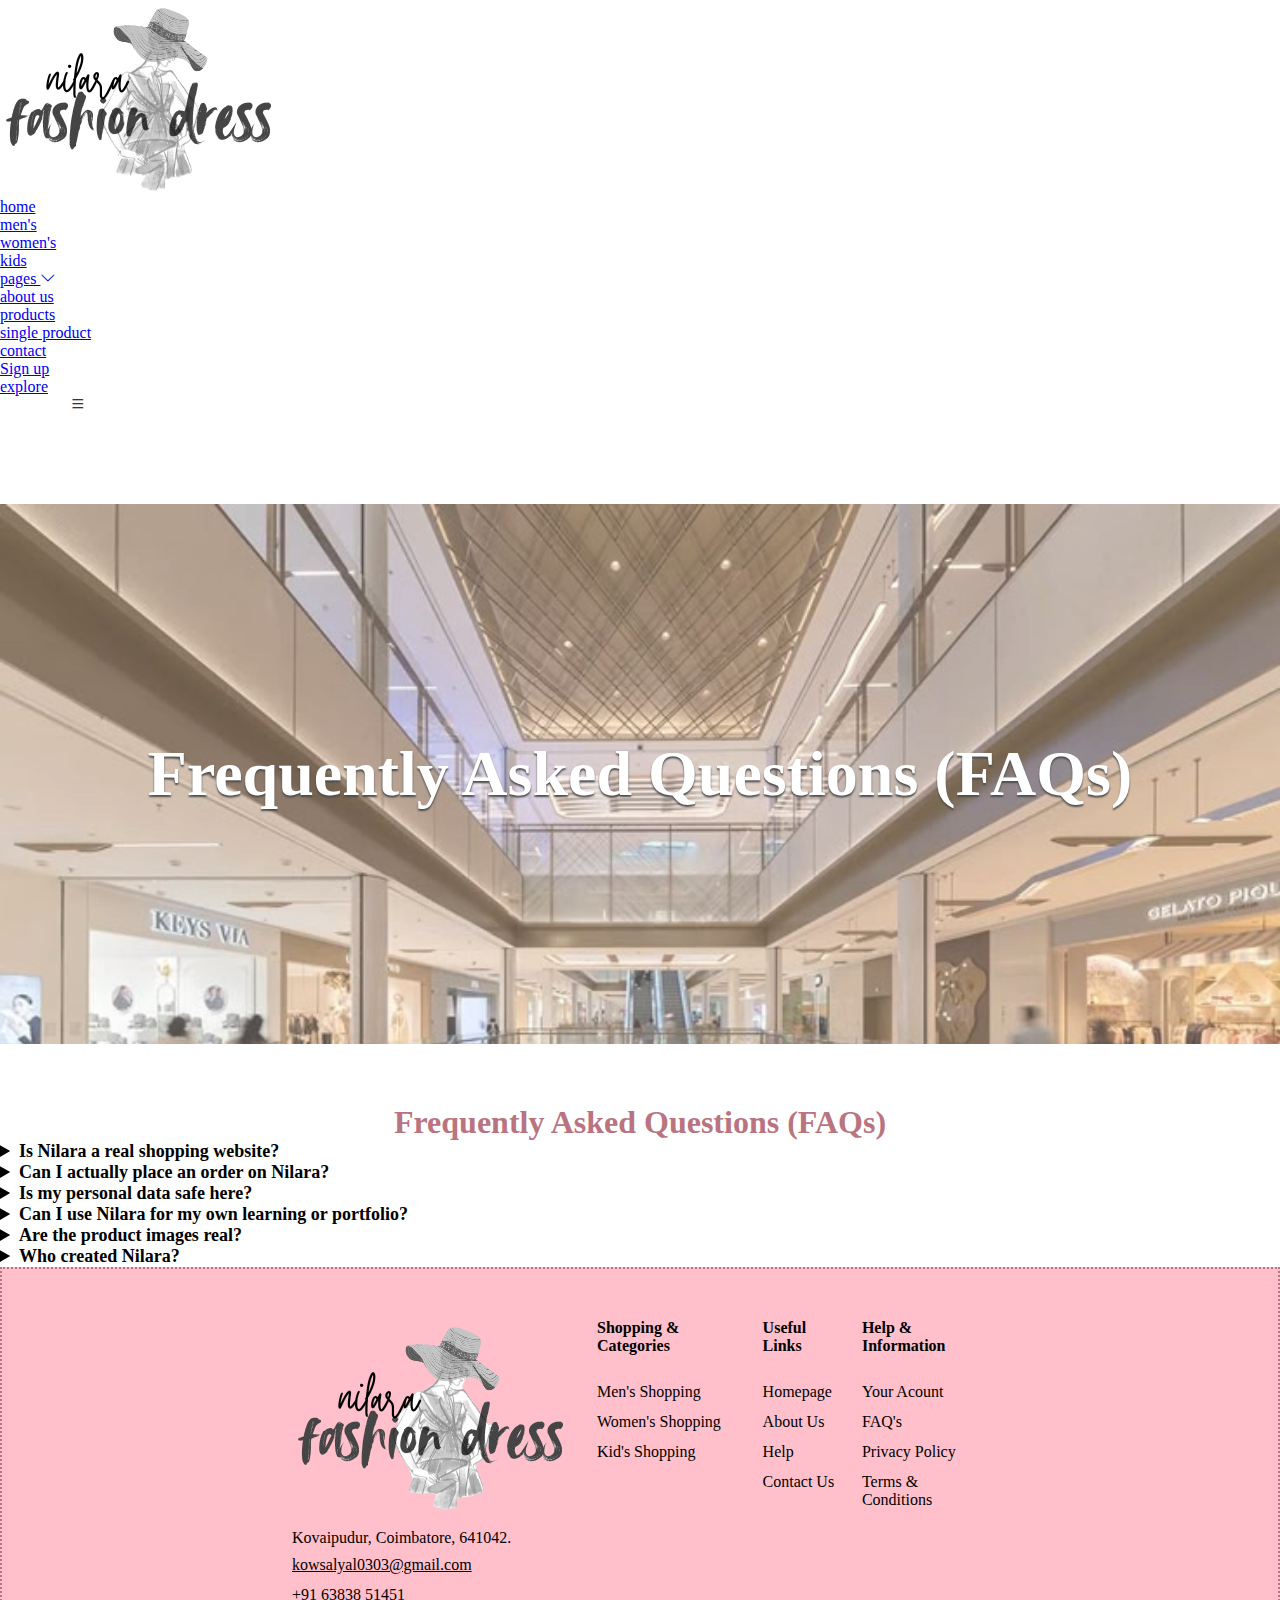
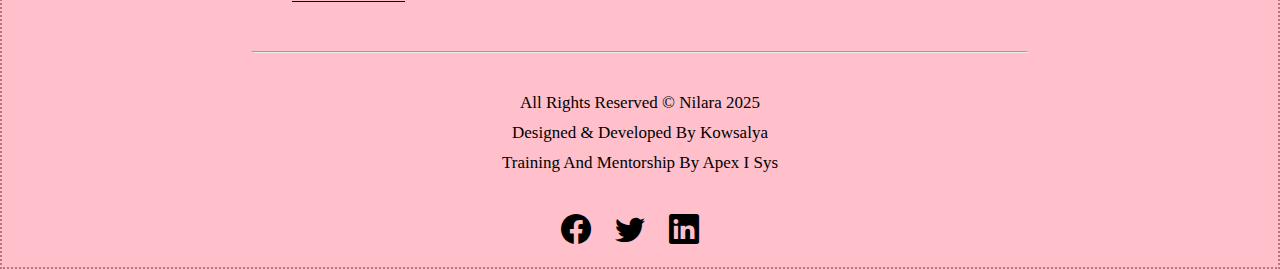
<file: faq.html>
<!DOCTYPE html>
<html lang="en">
<head>
    <meta charset="UTF-8">
    <meta name="viewport" content="width=device-width, initial-scale=1.0">
    <title>nilara</title>
    <link rel="icon" type="image/x-icon" href="images/logo_nilara.png">
    <link rel="stylesheet" href="style.css">
    <link rel="stylesheet" href="https://cdn.jsdelivr.net/npm/bootstrap-icons@1.13.1/font/bootstrap-icons.min.css">
</head>
<body>

    <!-- header -->

    <header>
        <a href="#home"><img class="logo_nilara" src="images/logo_nilara.png" alt="logo_nilara"></a>
        <nav>
            <ul>
                <li><a href="index.html">home</a></li>
                <li><a href="index.html">men's</a></li>
                <li><a href="index.html">women's</a></li>
                <li><a href="index.html">kids</a></li>
                <li><a href="index.html">pages <i class="bi bi-chevron-down"></i></a>
                <ul>
                    <li><a href="index.html">about us</a></li>
                    <li><a href="index.html">products</a></li>
                    <li><a href="index.html">single product</a></li>
                    <li><a href="index.html">contact</a></li>
                </ul>
                </li>
                <li><a href="index.html">Sign up</a></li>
                <li><a href="explore.html">explore</a></li>
            </ul>
        </nav>
        <div class="menu">
            <i class="bi bi-list"></i> 
        </div>
    </header>

    <!-- privacy and policy -->

    <section class="faq">
        <div class="faq11">
            <h1>Frequently Asked Questions (FAQs)</h1>
        </div>
        <div class="faq12">
            <h2>Frequently Asked Questions (FAQs)</h2>
            <details>No, Nilara is a demo web application created for learning and practice purposes only. It is not a real online store.
                <summary>Is Nilara a real shopping website?</summary>
            </details>
            <details>No, the site does not support real transactions. All products and features are part of a frontend simulation.
                <summary>Can I actually place an order on Nilara?</summary>
            </details>
            <details>Yes. Nilara does not collect or store any personal data. Any forms are just for design and demonstration.
                <summary>Is my personal data safe here?</summary>
            </details>
            <details>Yes! Feel free to get inspired and build your own version for practice or to showcase your web development skills.
                <summary>Can I use Nilara for my own learning or portfolio?</summary>
            </details>
            <details>The images may be sourced from free stock photo websites and are used only to demonstrate how a shopping app might look.
                <summary>Are the product images real?</summary>
            </details>
            <details>Nilara was developed by kowsalya as a part of a learning project to practice building e-commerce.
                <summary>Who created Nilara?</summary>
            </details>
        </div>
    </section>

    <!-- footer -->

    <footer>
        <section class="footer_section1">
            <div class="s1_div1">
                <a href="index.html"><img class="logo_nilara" src="images/logo_nilara.png" alt="logo_nilara"></a>
                <p>Kovaipudur, Coimbatore, 641042.</p>
                <a href="mailto:kowsalyal0303@gmail.com" style="text-transform: lowercase;margin-top: 4px; text-decoration-line: underline;">kowsalyal0303@gmail.com</a>
                <a href="tel:+91 63838 51451" style="text-decoration-line: underline;">+91 63838 51451</a>
            </div>
            <div class="s1_div2">
                <h4>shopping & categories</h4><br>
                <a href="index.html">men's shopping</a>
                <a href="index.html">women's shopping</a>
                <a href="index.html">kid's shopping</a>
            </div>
            <div class="s1_div3">
                <h4>Useful links</h4><br>
                <a href="#home">Homepage</a>
                <a href="#about">About us</a>
                <a href="#help">Help</a>
                <a href="#contact">Contact us</a>
            </div>
            <div class="s1_div4">
                <h4>help & information</h4><br>
                <a href="index.html">Your Acount</a>
                <a href="faq.html">FAQ's</a>
                <a href="privacyPolicy.html">privacy policy</a>
                <a href="termsConditions.html">terms & conditions</a>
            </div>
        </section>
        <section class="footer_section2">
            <hr>
            <div class="s2_div1">
                <p>All Rights Reserved &copy; nilara 2025</p>
                <p>designed & developed by Kowsalya</p>
                <p>Training and Mentorship by apex i sys</p>
            </div>
            <div class="s2_div2">
                <a href="index.html"><i class="bi bi-facebook"></i></a>
                <a href="index.html"></a><i class="bi bi-twitter"></i></a>
                <a href="index.html"></a><i class="bi bi-linkedin"></i></a>
            </div>
        </section>
    </footer>
    
</body>
</html>
</file>
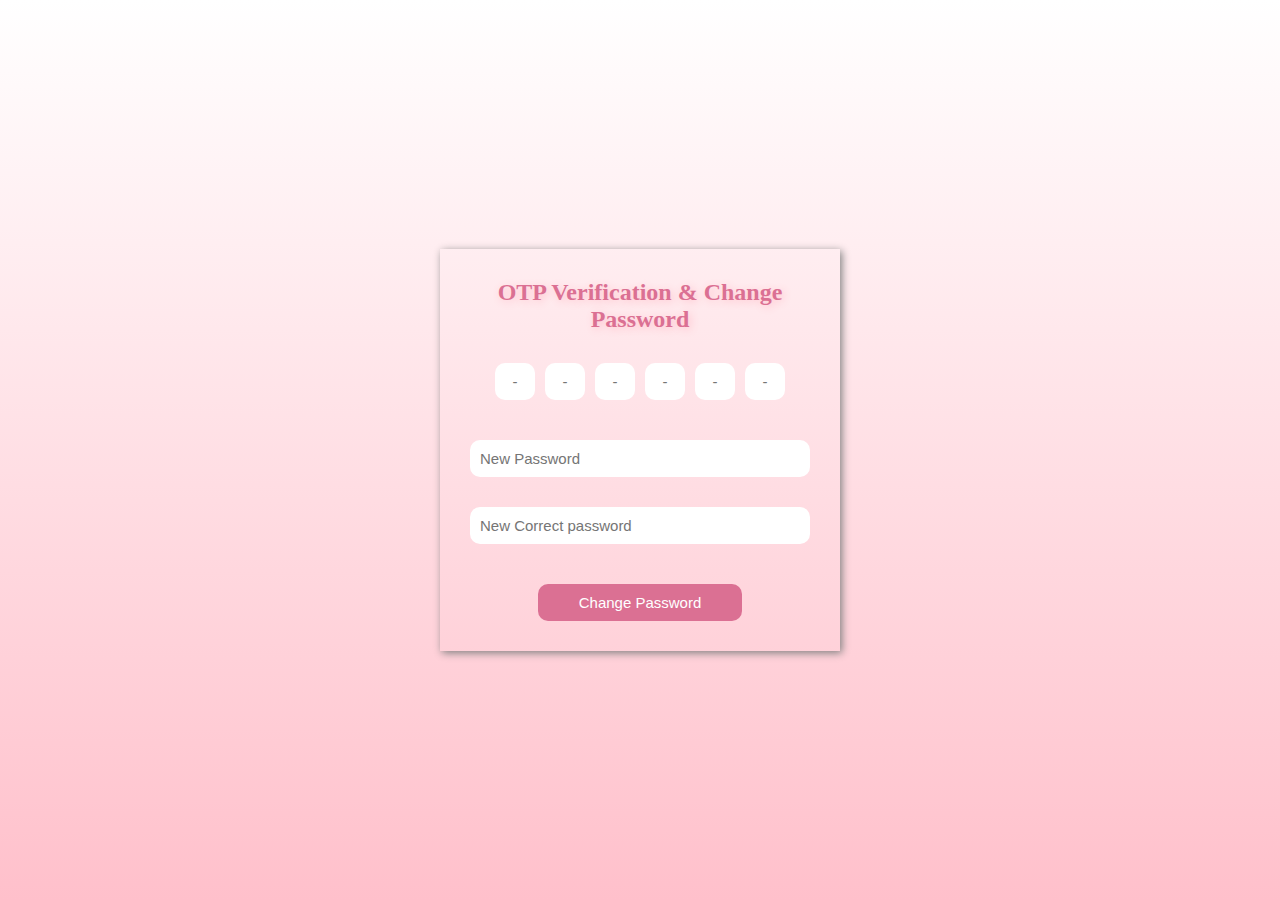
<file: forgetverifyEmail.html>
<!DOCTYPE html>
<html lang="en">
<head>
    <meta charset="UTF-8">
    <meta name="viewport" content="width=device-width, initial-scale=1.0">
    <title>Change Password - Nilara Web Application</title>
    <link rel="stylesheet" href="style.css">
    <script src="./script.js" defer></script>
    
</head>
<body>

    <!-- Change Password -->

    <div class="changePass">
        <form onsubmit="verifyEmail(event)" autocomplete="off">
            <h2>OTP Verification & Change Password</h2>
            <div class="i">
                <input id="in1" type="text" pattern="[0-9A-Za-z]{1,1}" class="i1" maxlength="1" placeholder="-">
                <input id="in2" type="text" pattern="[0-9A-Za-z]{1,1}" class="i1" maxlength="1" placeholder="-">
                <input id="in3" type="text" pattern="[0-9A-Za-z]{1,1}" class="i1" maxlength="1" placeholder="-">
                <input id="in4" type="text" pattern="[0-9A-Za-z]{1,1}" class="i1" maxlength="1" placeholder="-">
                <input id="in5" type="text" pattern="[0-9A-Za-z]{1,1}" class="i1" maxlength="1" placeholder="-">
                <input id="in6" type="text" pattern="[0-9A-Za-z]{1,1}" class="i1" maxlength="1" placeholder="-">
            </div>
            <div id="otp_error" style="text-align: center;color: red;text-indent: 10px;font-size: smaller;text-transform: capitalize;"></div>
            <input  id="np" type="password" placeholder="New Password">
            <div id="pass_error" style="color: red;text-indent: 10px;font-size: smaller;margin-top: -10px;text-transform: capitalize;"></div>
            <input  id="ncp" type="password" placeholder="New Correct password">
            <div id="cpass_error" style="color: red;text-indent: 10px;font-size: smaller;margin-top: -10px;text-transform: capitalize;"></div>
            <button type="submit">Change Password</button>
        </form>
    </div>
</body>
</html>
</file>
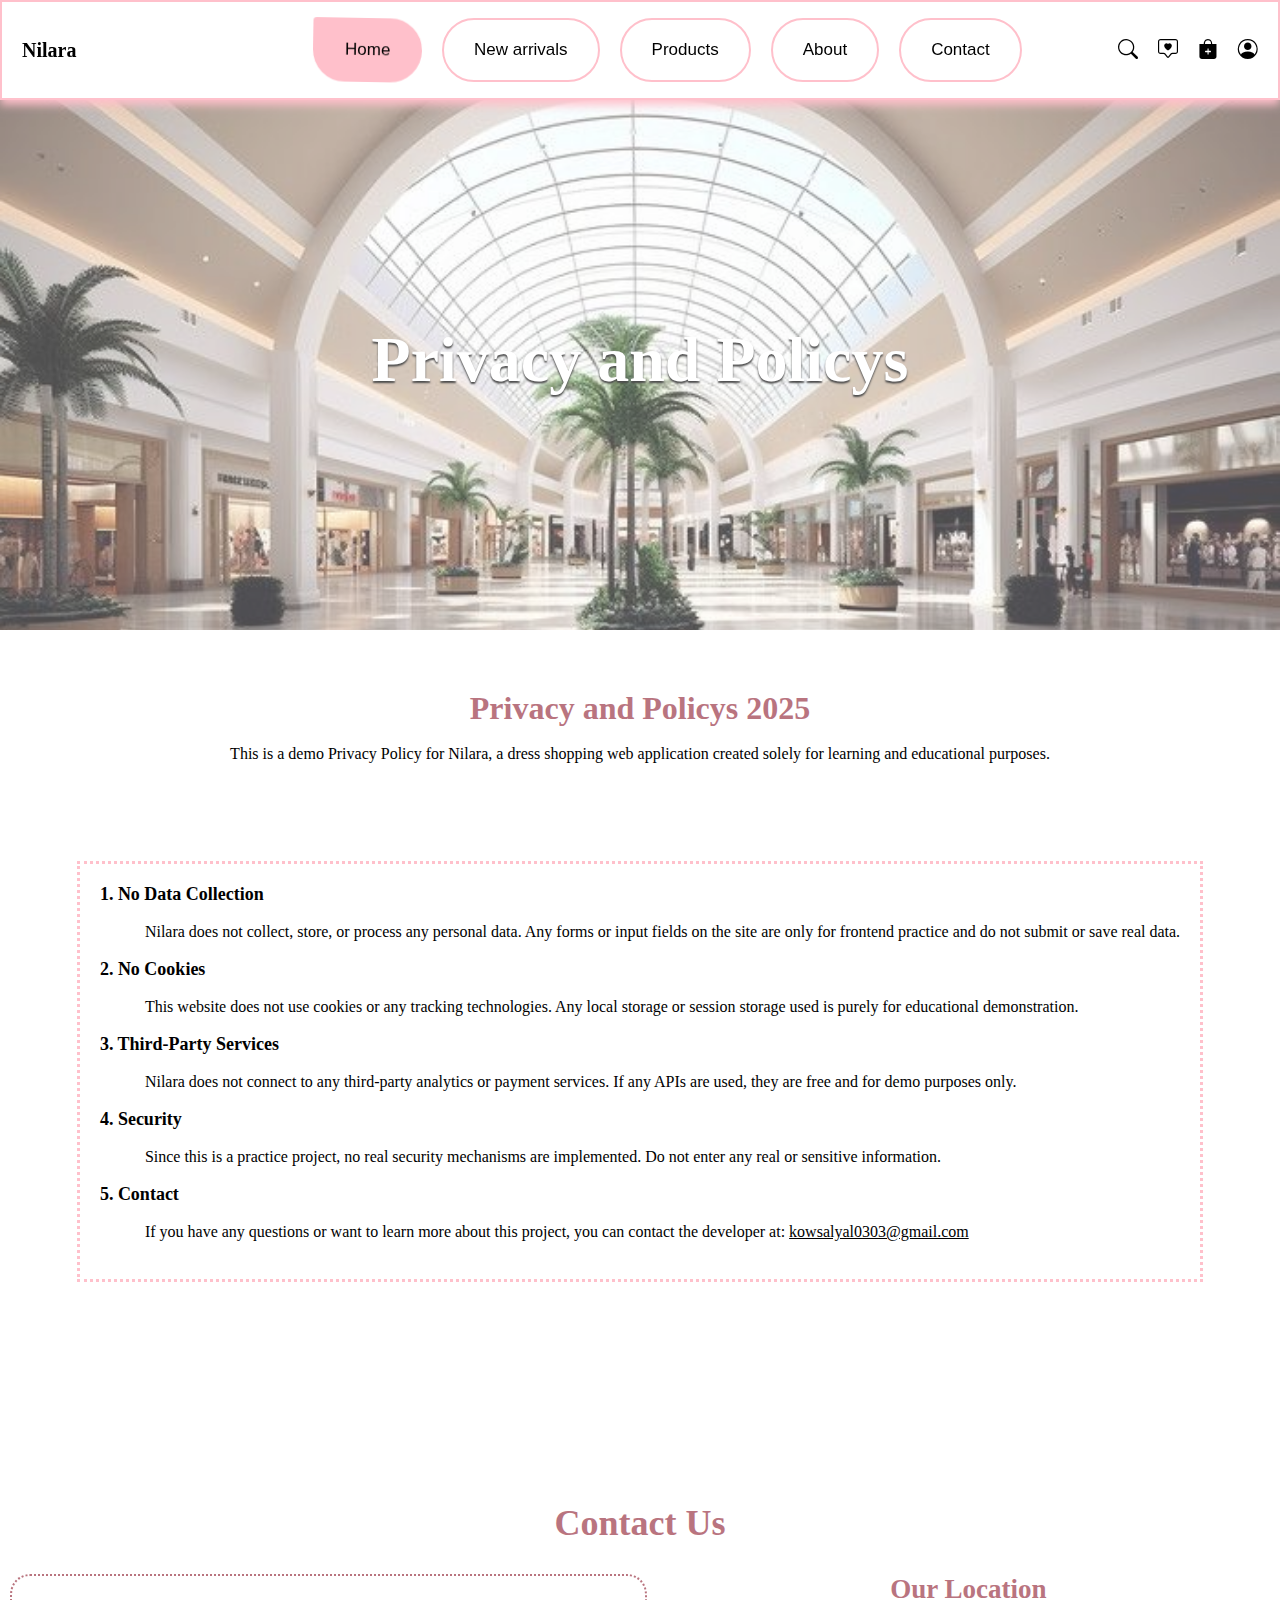
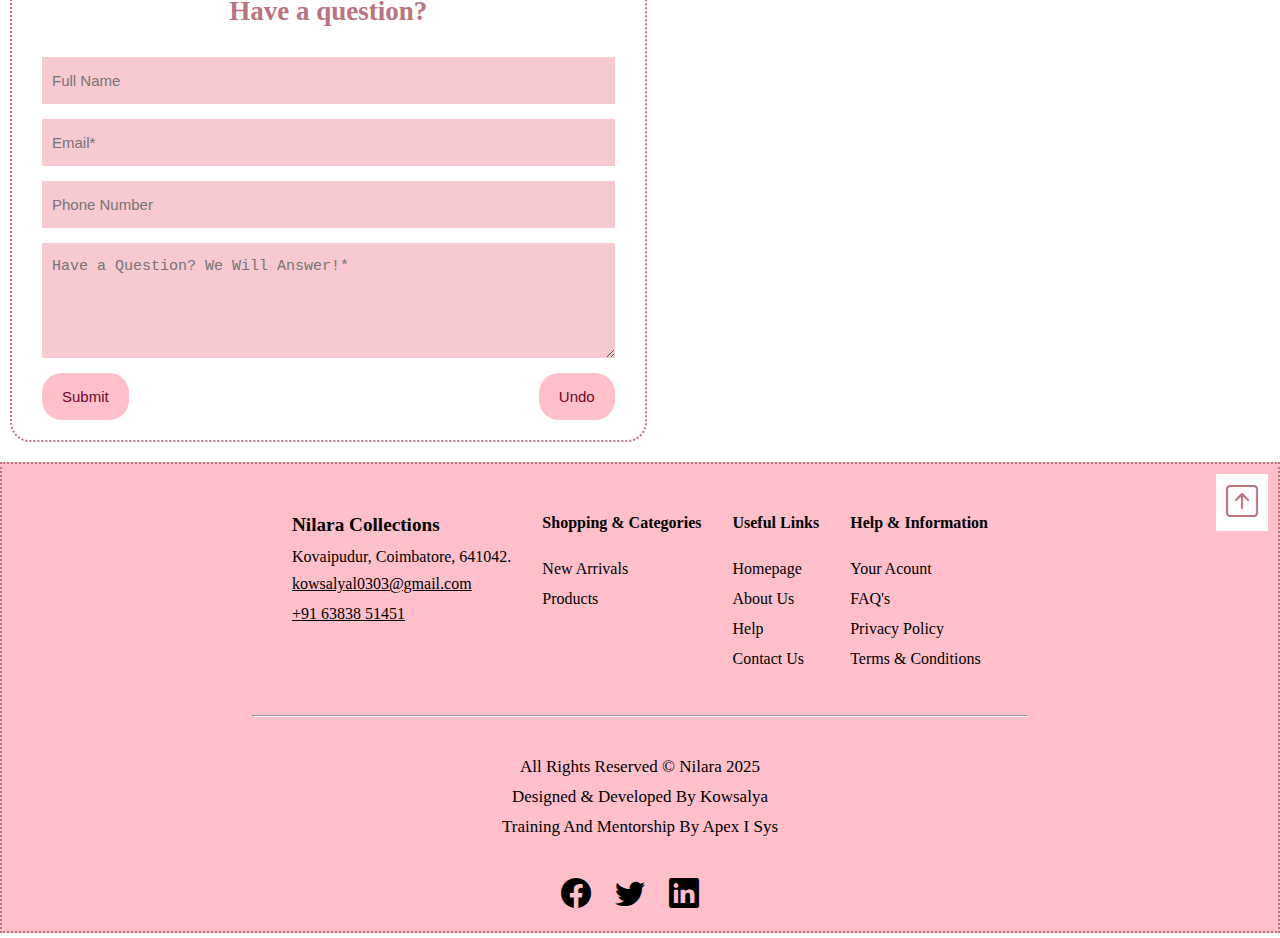
<file: privacyPolicy.html>
<!DOCTYPE html>
<html lang="en">
<head>
    <meta charset="UTF-8">
    <meta name="viewport" content="width=device-width, initial-scale=1.0">
    <title>Nilara Web Application - Privacy Policy</title>
    <link rel="stylesheet" href="style.css">
    <link rel="stylesheet" href="https://cdn.jsdelivr.net/npm/bootstrap-icons@1.13.1/font/bootstrap-icons.min.css">
</head>
<body>

    <!-- header -->

    <div class="header">
        <div class="logo">
            <a href="index.html">Nilara</a>
        </div>
        <div class="menu">
            <a href="index.html" class="item1">Home</a>
            <a href="index.html" class="item">New arrivals</a>
            <a href="index.html" class="item">Products</a>
            <a href="index.html" class="item">About</a>
            <a href="index.html" class="item">Contact</a>
        </div>
        <div class="icons">
            <i class="bi bi-search"></i>
            <i class="bi bi-chat-square-heart"></i>
            <a style="color: black;" href="cart.html"><i class="bi bi-bag-plus-fill"></i></a>
            <i id="show" class="bi bi-person-circle" onclick="show()"></i>
        </div>
        <div class="drop" id="drop-down">
            <a href="signUp.html">Sign Up Page</a>
            <a href="myProfile.html">My Profile</a>
            <a href="#">Logout</a>
        </div>
        <div class="mbl_menu">
            <i class="bi bi-list"></i>
        </div>
    </div>

    <!-- privacy & policy -->

    <section class="privacy">
        <div class="privacy11">
            <h1>Privacy and Policys</h1>
        </div>
        <div class="privacy12">
            <h2>Privacy and Policys 2025</h2><br>
            <p style="text-align: center;">This is a demo Privacy Policy for Nilara, a dress shopping web application created solely for learning and educational purposes.</p><br>
            <dl>
                <dt>1. No Data Collection</dt><br>
                    <dd>Nilara does not collect, store, or process any personal data. Any forms or input fields on the site are only for frontend practice and do not submit or save real data.</dd><br>
                <dt>2. No Cookies</dt><br>
                    <dd>This website does not use cookies or any tracking technologies. Any local storage or session storage used is purely for educational demonstration.</dd><br>
                <dt>3. Third-Party Services</dt><br>
                    <dd>Nilara does not connect to any third-party analytics or payment services. If any APIs are used, they are free and for demo purposes only.</dd><br>
                <dt>4. Security</dt><br>
                    <dd>Since this is a practice project, no real security mechanisms are implemented. Do not enter any real or sensitive information.</dd><br>
                <dt>5. Contact</dt><br>
                    <dd>If you have any questions or want to learn more about this project, you can contact the developer at: <a href="mailto:kowsalyal0303@gmail.com" style="color: black;">kowsalyal0303@gmail.com</a></dd><br>
            </dl>
        </div>
    </section>

    <!-- Contact -->

    <section id="contact" class="contact">
        <h2>Contact Us</h2>
        <div class="contact_page">
            <div class="contact11">
                <h2>Have a question?</h2>
                <form action="" >
                    <input type="text" placeholder="Full Name">
                    <input type="email" placeholder="Email*">
                    <input type="number" placeholder="Phone Number">
                    <textarea name="" placeholder="Have a Question? We Will Answer!*" id="" rows="5"></textarea>
                    <div class="btns">
                        <button type="submit">Submit</button> 
                        <button type="reset">Undo</button>
                    </div>
                </form>
            </div>
            <div class="contact12">
                <h2>Our Location</h2>
                <iframe width="auto" height="auto" src="https://www.google.com/maps/embed?pb=!1m18!1m12!1m3!1d31338.43522869494!2d76.9091173439608!3d10.940362709969447!2m3!1f0!2f0!3f0!3m2!1i1024!2i768!4f13.1!3m3!1m2!1s0x3ba85beace860481%3A0xf7898abdfee91c25!2sKovaipudur%2C%20Tamil%20Nadu!5e0!3m2!1sen!2sin!4v1748782580096!5m2!1sen!2sin" style="border:0;" allowfullscreen="" loading="lazy" referrerpolicy="no-referrer-when-downgrade"></iframe>
            </div>
        </div>
    </section>

    <!-- footer -->

    <footer>
        <div class="above"><a href="#"><i class="bi bi-arrow-up-square"></i></a></div>
        <section class="footer_section1">
            <div class="s1_div1">
                <a href="index.html" style="font-weight: bold;font-size: larger;">Nilara Collections</a>
                <p>Kovaipudur, Coimbatore, 641042.</p>
                <a href="mailto:kowsalyal0303@gmail.com" style="text-transform: lowercase;margin-top: 4px; text-decoration-line: underline;">kowsalyal0303@gmail.com</a>
                <a href="tel:+91 63838 51451" style="text-decoration-line: underline;">+91 63838 51451</a>
            </div>
            <div class="s1_div2">
                <h4>shopping & categories</h4><br>
                <a href="index.html">New Arrivals</a>
                <a href="index.html">Products</a>
            </div>
            <div class="s1_div3">
                <h4>Useful links</h4><br>
                <a href="index.html">Homepage</a>
                <a href="index.html">About us</a>
                <a href="index.html">Help</a>
                <a href="#contact">Contact us</a>
            </div>
            <div class="s1_div4">
                <h4>help & information</h4><br>
                <a href="index.html">Your Acount</a>
                <a href="faq.html">FAQ's</a>
                <a href="privacyPolicy.html">privacy policy</a>
                <a href="termsConditions.html">terms & conditions</a>
            </div>
        </section>
        <section class="footer_section2">
            <hr style="color: black;">
            <div class="s2_div1">
                <p>All Rights Reserved &copy; nilara 2025</p>
                <p>designed & developed by Kowsalya</p>
                <p>Training and Mentorship by apex i sys</p>
            </div>
            <div class="s2_div2">
                <a href="index.html"><i class="bi bi-facebook"></i></a>
                <a href="index.html"></a><i class="bi bi-twitter"></i></a>
                <a href="index.html"></a><i class="bi bi-linkedin"></i></a>
            </div>
        </section>
    </footer>

    <script>
        //drop down in header

        let v1 = document.getElementById("show");
        let v2 = document.getElementById("drop-down");
        v1.onclick = () =>{
            v1.classList.toggle(v2.style.display = "block")
        }
        document.onclick = function (e){
            let target = e.target;
            if(!target.closest('.header')){
                v1.classList.remove(v2.style.display = "none")
            }
        }
        window.onscroll = ()=>{
            v2.classList.remove('show')
        }
    </script>
    
</body>
</html>
</file>
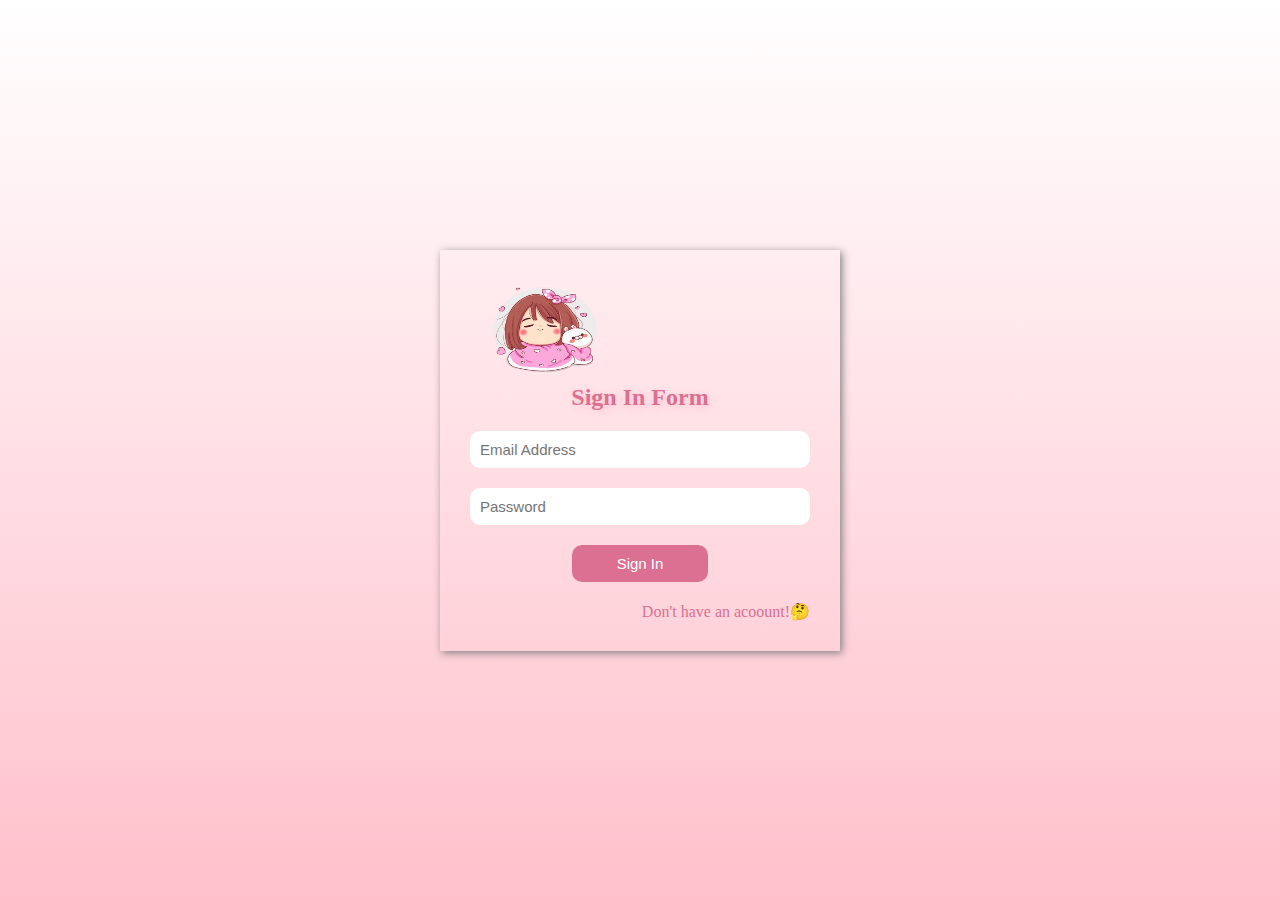
<file: signin.html>
<!DOCTYPE html>
<html lang="en">
<head>
    <meta charset="UTF-8">
    <meta name="viewport" content="width=device-width, initial-scale=1.0">
    <title>Sign In - Nilara</title>
    <link rel="icon" type="image/x-icon" href="images/logo_nilara.png">
    <link rel="stylesheet" href="style.css">
</head>
<body>

    <!-- Signup -->

    <div class="signup">
        <form action="index.html">
            <div class="img_feel">
                <img src="images/sleep.png" alt="sleep" height="100px" width="150px" >
                <h2>Sign In Form</h2>
            </div>
            <input type="email" placeholder="Email Address">
            <input type="password" placeholder="Password" pattern="[A-za-z0-9-+@!~#$%^&*]{8}">
            <button type="submit">Sign In</button>
            <a href="signUp.html">Don't have an acoount!🤔</a>
        </form>
    </div>
</body>
</html>
</file>
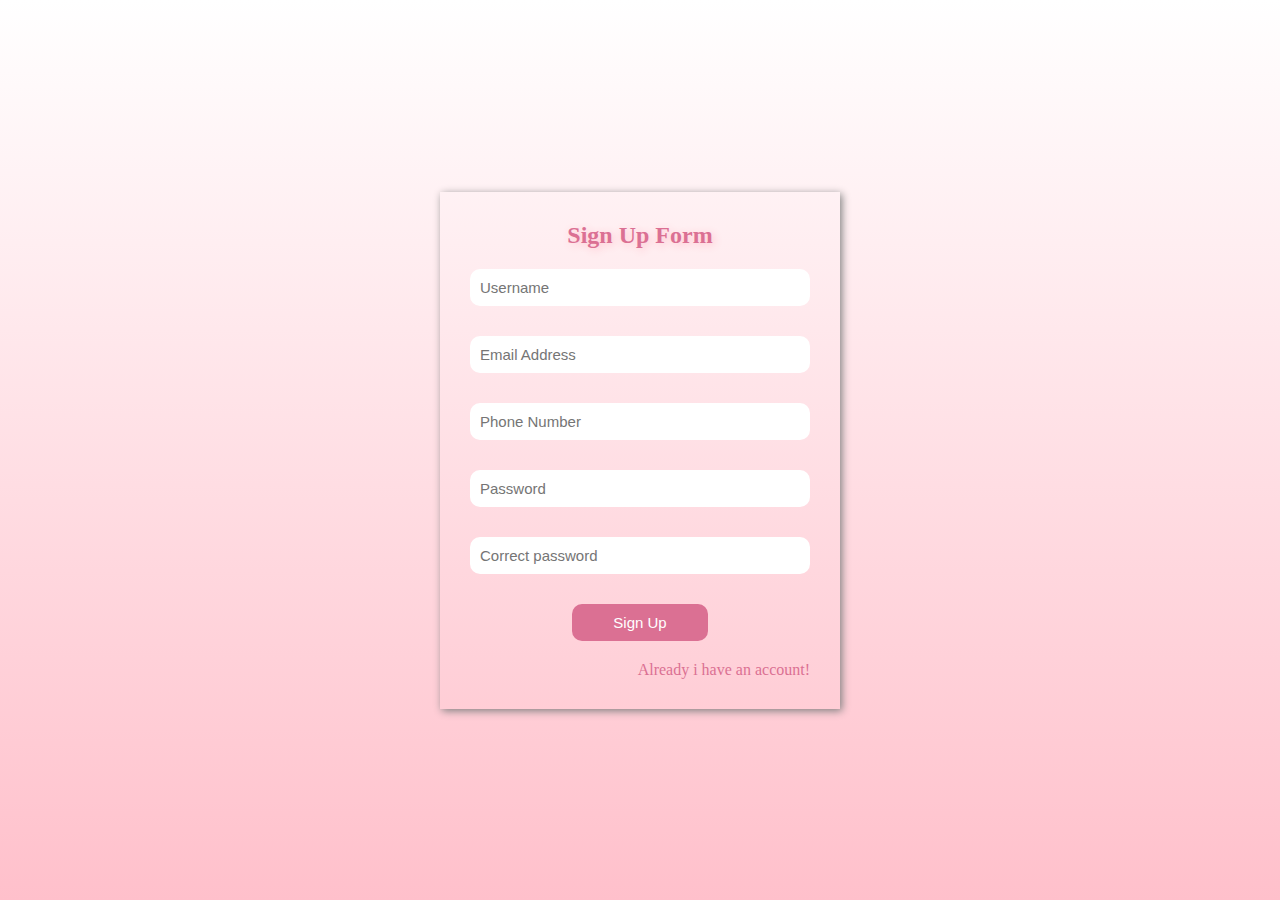
<file: signUp.html>
<!DOCTYPE html>
<html lang="en">
<head>
    <meta charset="UTF-8">
    <meta name="viewport" content="width=device-width, initial-scale=1.0">
    <title>Sign Up - Nilara Web Application</title>
    <link rel="stylesheet" href="style.css">
    <script src="script.js" defer></script> <!-- defer means load our page last -->
</head>
<body>

    <!-- Signup -->

    <div class="signup">
        <form autocomplete="off" onsubmit="signUp(event)" id="form">
            <h2>Sign Up Form</h2>
            <input type="text" id="name" placeholder="Username">
            <div id="usernameError" style="color: red;text-indent: 10px;font-size: small;margin-top: -10px;"></div>
            <input type="email" id="email" placeholder="Email Address">
            <div id="emailError" style="color: red;text-indent: 10px;font-size: small;margin-top: -10px;"></div>
            <input type="text" id="number" placeholder="Phone Number">
            <div id="numError" style="color: red;text-indent: 10px;font-size: small;margin-top: -10px;"></div>
            <input type="password" id="password" placeholder="Password" >
            <div id="passError" style="color: red;text-indent: 10px;font-size: small;margin-top: -10px;"></div>
            <input type="password" id="cpassword" placeholder="Correct password" >
            <div id="cpassError" style="color: red;text-indent: 10px;font-size: small;margin-top: -10px;"></div>
            <button type="submit" >Sign Up</button>
            <a href="signin.html">Already i have an account!</a>
        </form>
    </div>

</body>
</html>
</file>
<file: index.css>
* {
    box-sizing: border-box;
    margin: 0;
    padding: 0;
}

header {
    position: fixed;
    top: 0;
    width: 100%;
    border-bottom: 2px solid gainsboro;
    background-color: white;
    box-shadow: 3px 3px 5px gainsboro;
}

header .header_signup {
    background-color: rgba(220, 220, 220, 0.688);
    text-transform: uppercase;
    text-align: center;
    font-size: small;
    word-spacing: 5px;
    font-weight:lighter;
    padding: 10px 0;
}

header .header_signup a {
    text-decoration: none;
    color: grey;
}

nav .nav_menu {
    display: none;
}

nav .nav_img {
    height: 100px;
    width: 180px;
}

nav div i {
    font-size: 20px;
}

nav div i:hover {
    color: grey;
}

nav .nav_links {
    list-style-type: none;
    display: flex;
    flex-direction: row;
    gap: 40px;
}

nav .nav_links li a {
    text-decoration: none;
    color: black;
    text-transform: capitalize;
    font-size:large;
}

li a {
    position: relative;
}

li a::after {
    position: absolute;
    content: "";
    height: 1.5px;
    width: 0%;
    bottom: -2px;
    left: 0;
    background-color: grey;
    transition: width 0.3s ease-in-out;
}

nav .nav_links li a:hover {
    color: grey;
}

nav .nav_links li a:hover::after {
    width: 100%;
}

nav {
    display: flex;
    flex-direction: row;
    align-items: center;
    justify-content: space-between;
    padding-left: 20px;
    padding-right: 50px;
}

nav .nav_icons {
    display: flex;
    justify-content: space-between;
    align-items: center;
    gap: 30px;
}

.home_section {
    height: 65vh;
    width: 100%;
    display: flex;
    flex-direction: row-reverse;
    justify-content: space-between;
    padding-left: 40px;
    background-color: gainsboro;
    overflow: hidden;
}

.home11 , .home12 {
    margin-top: 150px;
    margin-right: 260px;
}

.home11 h2 {
    text-transform: uppercase;
    font-size: xx-large;
    text-align: center; 
    font-weight:normal;
    margin-top: 50px;
}

.home11 h3 {
    text-transform: uppercase;
    font-size: xx-large;
    text-align: center;
    font-weight: normal;
}

.home11 button {
    padding: 20px;
    font-size: 20px;
    background-color: whitesmoke;
    border: none;
    margin-left: 40px;
    cursor: pointer;
}

.home11 button:hover {
    background-color: grey;
    box-shadow: 3px 3px 5px grey;
    border: none;
}

.home_line {
    height: 2px;
    width: 200px;
    background-color: whitesmoke;
}

.home12 img {
    height: 400px;
    width: 900px;
    padding-left: 85px;
}

.banner1 h2 {
    position: absolute;
    top: 240px;
    opacity: 0.8;
    margin-left: 700px;
    font-size: xx-large;
}

.banner1 p {
    position: absolute;
    top: 300px;
    margin-left: 580px;
    font-size: larger;
    opacity: 0.7;
    font-weight: bold;
}

.banner_section .banner1 img {
    height: 40vh;
    width: 100%;
    opacity: 0.4;
    margin-top: 140px;
    position: relative;
}
 
@media (max-width:600px) {
    header .header_signup {
        font-size: 10px;
        word-spacing: 2px;
    }
    nav {
        padding: 0 10px;
    }
    nav .nav_links {
        display: none;
    }
    nav .nav_icons {
        display: flex;
        gap: 10px;
    }
    nav .nav_menu {
        display: block;
    }
    nav .nav_img {
        height: 80px;
        width: 130px;
    }
    nav .nav_icons i {
        font-size: 20px;
    }
    .home_section {
        height: 90vh;
        width: 100%;
        display: flex;
        flex-direction: column;
        justify-content: center;
        align-items: center;
        padding: 0;
        background-color: rgba(220, 220, 220, 0.688);
    }
    .home11 {
        margin: 180px auto 0px;
    }
    .home11 h2 {
        text-transform: uppercase;
        font-size: larger;
        text-align: center; 
        font-weight:normal;
    }

    .home11 h3 {
        text-transform: uppercase;
        font-size: larger;
        text-align: center;
        margin-top: -10px;
        font-weight: normal;
    }
    .home11 button {
        padding: 15px;
        font-size: 15px;
        background-color: whitesmoke;
        border: none;
        margin-left: 50px;
        cursor: pointer;
    }

    .home12 img {
        height: 200px;
        width: 600px;
        margin-top: -100px;
        margin-left: 300px;
    }

    .banner1 h2 {
        position: absolute;
        top: 240px;
        opacity: 0.8;
        margin-left: 80px;
        font-size: 30px;
    }

    .banner1 p {
        position: absolute;
        top: 300px;
        margin-left: 40px;
        font-size: 12px;
        opacity: 0.7;
        font-weight: bold;
    }

    .banner_section .banner1 img {
        height: 40vh;
        width: 100%;
        opacity: 0.4;
        margin-top: 120px;
        position: relative;
    }
} 

@media (min-width:601px) and (max-width:769px)  {
    nav .nav_links {
        display: flex;
        gap: 15px;
    }
    nav .nav_icons {
        display: flex;
        gap: 10px;
    }
    .home_section {
        height: 55vh;
        width: 100%;
        display: flex;
        flex-direction: row-reverse;
        justify-content: space-between;
        padding-left: 40px;
        background-color: rgba(220, 220, 220, 0.688);
    }

    .home11 , .home12 {
        margin-top: 150px;
        margin-right: 40px;
    }

    .home11 h2 {
        text-transform: uppercase;
        font-size: xx-large;
        text-align: center; 
        font-weight:normal;
    }

    .home11 h3 {
        text-transform: uppercase;
        font-size: xx-large;
        text-align: center;
        font-weight: normal;
    }

    .home11 button {
        padding: 20px;
        font-size: 20px;
        background-color: whitesmoke;
        border: none;
        margin-left: 40px;
    }

    .home11 button:hover {
        background-color: grey;
        border: none;
    }

    .home_line {
        height: 2px;
        width: 200px;
        background-color: whitesmoke;
    }

    .home12 img {
        height: 300px;
        width: 1000px;
        padding-left: 500px;
    }

    .banner1 h2 {
        position: absolute;
        top: 240px;
        opacity: 0.8;
        margin-left: 300px;
        font-size: xx-large;
    }

    .banner1 p {
        position: absolute;
        top: 300px;
        margin-left: 200px;
        font-size: larger;
        opacity: 0.7;
        font-weight: bold;
    }

}

@media (min-width:770px) and (max-width:1024px) {
    nav .nav_links {
        display: flex;
        gap: 25px;
    }
    nav .nav_icons {
        display: flex;
        gap: 15px;
    }
    .home_section {
        height: 55vh;
        width: 100%;
        display: flex;
        flex-direction: row-reverse;
        justify-content: space-between;
        padding-left: 40px;
        background-color: rgba(220, 220, 220, 0.688);
    }

    .home11 , .home12 {
        margin-top: 150px;
        margin-right: 130px;
    }

    .home11 h2 {
        text-transform: uppercase;
        font-size: xx-large;
        text-align: center; 
        font-weight:normal;
    }

    .home11 h3 {
        text-transform: uppercase;
        font-size: xx-large;
        text-align: center;
        font-weight: normal;
    }

    .home11 button {
        padding: 20px;
        font-size: 20px;
        background-color: whitesmoke;
        border: none;
        margin-left: 40px;
    }

    .home11 button:hover {
        background-color: grey;
        border: none;
    }

    .home_line {
        height: 2px;
        width: 200px;
        background-color: whitesmoke;
    }

    .home12 img {
        height: 300px;
        width: 1000px;
        padding-left: 430px;
    }

    .banner1 h2 {
        position: absolute;
        top: 240px;
        opacity: 0.8;
        margin-left: 450px;
        font-size: xx-large;
    }

    .banner1 p {
        position: absolute;
        top: 300px;
        margin-left: 350px;
        font-size: larger;
        opacity: 0.7;
        font-weight: bold;
    }

}
</file>
<file: style.css>
* {
    padding: 0;
    margin: 0;
    box-sizing: border-box;
    scroll-behavior: smooth;
}

::-webkit-scrollbar{
    width: 12px;
}

::-webkit-scrollbar-track{
    background-color: white;
}

::-webkit-scrollbar-thumb{
    background-color: pink;
    border-radius: 20px;
    height: 200px;
    border: 2px solid rgb(217, 215, 215);
}

::-webkit-scrollbar-thumb:hover{
    background-color: gray;
}

/* signup , signin, forget password */

.signup, .signin, .forget, .changePass {
    background: linear-gradient(to top, pink , white);
    height: 100vh;
    width: 100%;
    display: flex;
    justify-content: center;
    align-items: center;
}

.signup form, .signin form, .forget form, .changePass form {
    height: auto;
    width: 25rem;
    display: flex;
    flex-direction: column;
    gap: 20px;
    background-color: transparent;
    box-shadow: 2px 2px 8px gray;
    padding: 30px;
}

.signup form input, .signup form button, .signin form input, .signin form button, .forget form input, .forget form button, .changePass form input, .changePass form button {
    padding: 10px;
    font-size: 15px;
    border-radius: 10px;
    border: none;
}

.signup form input:focus {
    outline: 0;
}


.signup form a, .signin form a, .forget form a {
    text-align: right;
    color: palevioletred;
    text-decoration: none;
}

.signup form h2, .signin form h2, .forget form h2, .changePass form h2 {
    text-align: center;
    text-shadow: 2px 2px 8px pink;
    color: palevioletred;
}

.signup form button, .signin form button, .forget form button, .changePass form button{
    width: 40%;
    margin: auto;
    background-color: palevioletred;
    cursor: pointer;
    color: white;
}
.changePass form button{
    width: 60%;
    margin-top: 10px;
}

.changePass form input.i1{
    width: 40px;
    text-align: center;
}

div.i {
    display: flex;
    gap: 10px;
    justify-content: center;
    margin-top: 10px;
}

/* header */

.header {
    height: 100px;
    width: 100%;
    display: flex;
    flex-direction: row;
    justify-content: space-between;
    padding: 0 20px;
    align-items: center;
    border: 2px double pink;
    font-size: 20px;
    box-shadow: 0 5px 9px pink;
    position: fixed;
    top: 0;
    background-color: white;
    z-index: 2;
}

.logo a {
    text-decoration: none;
    color: black;
    font-weight: bolder;
}

.menu {
    display: flex;
    flex-direction: row;
    gap: 20px;
    position: relative;
    left: 70px;
}

.menu a {
    text-decoration: none;
    color: black;
    border: 2px solid pink;
    padding: 20px 30px;
    border-radius: 50px;
    font-size: 17px;
    font-weight: 300;
    font-family: sans-serif;
}

.menu a:hover {
    background-color: pink;
    transform: rotate(1deg);
    transition: all 1s ease-in-out;
    border-radius: 5px 50px 50px 50px;
}

.menu .item1 {
    background-color: pink;
    transform: rotate(1deg);
    transition: all 2s ease-in-out;
    border-radius: 5px 50px 50px 50px;
}

.mbl_menu {
    display: none;
}

.icons {
    display: flex;
    gap: 20px;
    align-items: center;
}

.mbl_menu i:hover, .logo a:hover , .icons i:hover{
    color: palevioletred;
}

.menu_mbl{
    display: none;
}

.menu_mbl a{
    text-decoration: none;
    color: black;
    padding: 10px;
}

.drop{
    display: none;
    flex-direction: column;
    gap: 10px;
    padding: 10px;
    background: linear-gradient(to bottom,pink,white);
    position: absolute;
    top: 80px;
    right: 30px;
    border-top-left-radius: 20px;
    border-bottom-right-radius: 20px;
    border-bottom-left-radius: 20px;
}

.drop a{
    text-decoration: none;
    color: black;
    font-size: smaller;
    padding: 15px;
    display: block;
}


#search_box input{
    padding: 15px;
    width: 80%;
    position: relative;
    right: -40px;
    background-color: rgb(254, 205, 213);
    border: none;
    border-radius: 20px 0px 20px 20px;
    outline: 0;
}


/* home */

.l1 img, .l2 img, .l3 img, .l4 img, .l5 img {
    height: 100px;
    width: 100px;
}

.pink_bg img {
    height: 100px;
    width: 100px;
    border-radius: 50%;
}

.img_bg img {
    height: 400px;
    width: 600px;
}

.home {
    height: 100vh;
    width: 100%;
    display: flex;
    flex-direction: row;
    justify-content: space-around;
    padding-top: 100px;
    z-index: 1;
    overflow: hidden;
    background: linear-gradient(to bottom,white, pink);
}

.right {
    position: relative;
}

.gray_bg {
    position: relative;
    height: 15rem;
    width: 38rem;
    top: 350px;
    right: 60px;
    background-color: rgb(197, 196, 196);
    border-radius: 30px 200px 10px 200px;
}

.pink_bg {
    height: 30rem;
    width: 40rem;
    background-color: pink;
    border-radius: 200px 500px 20px 300px;
    position: relative;
    top: -300px;
}

.img_bg {
    position: relative;
}

.img_bg img {
    position: absolute;
    top: -20px;
}

.pink_border {
    border: 2px dotted rgb(228, 147, 161);
}

.pink_border:hover {
    transform: rotate(360deg);
    transition: 2s ease-in-out;
}

.l1 , .l2, .l3, .l4 ,.l5 {
    background-color: rgba(225, 225, 223, 0.77);
    height: 100px;
    width: 100px;
    border-radius: 50%;
    position: relative;
    cursor: pointer;
}
.l1:hover , .l2:hover, .l3:hover, .l4:hover ,.l5:hover {
    filter: drop-shadow(6px 6px 2px rgb(194, 193, 193));
}
.l1 img , .l2 img , .l3 img , .l4 img , .l5 img {
    position: absolute;
    top: 20px;
    left: 0;
}

.l1 img:hover , .l2 img:hover , .l3 img:hover , .l4 img:hover , .l5 img:hover {
    transform: rotateY(180deg);
    transition: 2s ease-in-out;
}

.left_side {
    display: flex;
    flex-direction: row;
    justify-content: center;
    margin: 30px 0;
    gap: 20px;
}

.left p {
    margin: 10px 90px;
}

.left {
    display: flex;
    flex-direction: column;
    justify-content: center;
    text-align: center;
}

.left h2{
    font-size:xx-large;
    text-transform: uppercase;
    margin-bottom: 25px;
    color: rgb(185, 116, 127);
}

.left h2::first-letter {
    font-size: 60px;
}

.left p {
    text-transform: capitalize;
}

.left h3 {
    text-transform: capitalize;
    font-size: x-large;
    margin: 25px 0;
    color: rgb(185, 116, 127);
}

.left a button {
    text-decoration: none;
    padding: 20px;
    width: 30%;
    background-color: pink;
    border: 2px dotted rgb(185, 116, 127);
    border-radius: 20px;
    margin: 20px auto;
    font-size: 17px;
    text-transform: capitalize;
    color: black;
    cursor: pointer;
}

.left a button:hover , .center_items a button:hover, .about2 button:hover{
    background-color: white;
    transform: rotate(1deg);
    color: rgb(185, 116, 127);
    transition: all 1s ease-in-out;
    border-radius: 5px 50px 50px 50px;
}

/* new arrivals */

.new_arrivals {
    height: auto;
    width: 100%;
    background: linear-gradient(to top, white,pink);
    padding-top: 110px;
    display: flex;
    flex-direction: column;
    overflow: hidden;
    gap: 10px;
}

.first_new h3 {
    text-transform: uppercase;
    font-weight: bold;
    margin-bottom: 10px;
}

.left_new {
    border-right: 2px dotted rgb(185, 116, 127);
}

.first_new p {
    text-transform: capitalize;
}

.first_new {
    display: flex;
    flex-direction: row;  
}

.left_new , .right_new {
    background-color: antiquewhite;
    padding: 20px;
    width: 100%;
    text-align: center;
}

.second_new {
    display: flex;
    flex-direction: column;
}

.four_items {
    display: flex;
    flex-direction: row;
    background-color: rgb(239, 237, 237);
    padding: 20px;
    justify-content: space-around;
    text-transform: uppercase;
    text-align: center;
}

.three_items {
    display: flex;
    flex-direction: row-reverse;
    justify-content: space-around; 
}

.three_items img {
    background-color: rgb(226, 191, 95);
}

.center_items {
    display: flex;
    flex-direction: column;
    justify-content: center;
    align-items: center;
    padding: 20px;
    text-align: center;
}

.center_items h4 {
    text-transform: capitalize;
    font-weight: 800;
    font-style: italic;
    margin-bottom: 20px;
    color: black;
    font-size: x-large;
}

.center_items h2 {
    text-transform: capitalize;
    color: rgb(185, 116, 127);
    font-size: 50px;
    margin-bottom: 20px;
}

.center_items p {
    font-family: sans-serif;
    text-align: center;
    font-style: italic;
    margin-bottom: 40px;
}

.center_items a button {
    text-decoration: none;
    padding: 20px 40px;
    background-color: pink;
    border: 2px dotted rgb(185, 116, 127);
    border-radius: 20px;
    margin: 20px auto;
    font-size: 15px;
    text-transform: capitalize;
    color: black;
    cursor: pointer;
}

.third_new {
    display: flex;
    flex-direction: row;
    padding: 20px;
    background-color: aliceblue;
    justify-content: space-around;
    text-align: center;
}

.third_new h2, .third_new p {
    text-transform: uppercase;
}

.third_new button {
    padding: 20px;
    background-color: red;
    color: white;
    font-size: large;
    border: none;
    cursor: pointer;
}

/* products */

.products {
    height: auto;
    width: 100%;
    background: linear-gradient(to top ,white 40%, pink 5%, white 40%);
    display: flex;
    flex-direction: column;
    align-items: center;
    gap: 100px;
    padding-bottom: 30px;
    overflow: hidden;
}


.top_products {
    display: flex;
    flex-direction: column;
    gap: 40px;
    margin-top: 50px;
    align-items: center;
    margin-top: 120px;
}

.images_prods {
    display: flex;
    flex-direction: row;
    gap: 90px;
    width: 100%;
    flex-wrap: wrap;
    justify-content: center;
}

.images_prod {
    background-color: rgb(230, 150, 125);
    border-radius: 50%;
    height: 100px;
    width: 100px;
    display: flex;
    flex-direction: column;
    gap: 20px;
    align-items: center;
    outline-color: rgb(185, 116, 127);
    outline-style: dotted;
    outline-width: 2px;
    outline-offset: 10px;   
}

.images_prod img {
    height: 100px;
    width: 100px;
    border-radius: 50%;
    cursor: pointer;
}

.images_prod img:hover {
    transform: rotate(360deg);
    transition: 2s ease-in-out;
}

.top_products h2 {
    font-weight: bold;
    font-size: xx-large;
    color: rgb(185, 116, 127);
    text-align: center;
    text-transform: capitalize;
}

.images_prod h3 {
    text-transform: uppercase;
    font-weight: bold;
    font-size: medium;
    letter-spacing: 2px;
    color: rgb(185, 116, 127);
}

.all_products {
    display: flex;
    flex-direction: row;
    flex-wrap: wrap;
    gap: 40px 20px;
}

.all_products .prod {
    margin-bottom: 30px;
    display: flex;
    flex-direction: row;
    width: 300px; 
    border-radius: 20px;
    justify-content: center;
    height: auto;
    margin: auto;
}

.gray_prod {
    height: 300px;
    width: 300px;
    background-color: rgb(245, 242, 242);
    border-radius: 20px;
    position: relative;
    border: 2px dotted palevioletred;
}

.btn_prod {
    display: flex;
    flex-direction: row;
    justify-content: space-between;
}

.gray_prod h3 {
    position: absolute;
    bottom: 70px;
    left: 60px;
    color: rgb(185, 116, 127);
}

.gray_prod .btn_prod {
    display: flex;
    flex-direction: row-reverse;
    position: absolute;
    bottom: 30px;
    left: 30px;
    top: 250px;
}

.btn_prod h5 {
    color: black;
    font-size: larger;
}

.btn_prod button i {
    position: absolute;
    right: -370px;
    color: rgb(185, 116, 127);
    cursor: pointer;
}

.gray_prod i {
    font-size: x-large;
    position: absolute;
    top: -5px;
    left: -5px;
    color: black;
    cursor: pointer;
}

.gray_prod i:hover {
    color: rgb(185, 116, 127);
}

.pink_prod {
    height: 13rem;
    width: 9rem;
    background-color: pink;
    border-radius: 200px 200px 10px 500px;
    position: absolute;
    right: 0;
    top: -30px;
}

.pink_prod img {
    height: 200px;
    width: 200px;
    position: absolute;
    right: 50px;
    top: 40px;
    cursor: pointer;
    filter: drop-shadow(8px 8px 8px rgb(88, 87, 87));
}

.pink_prod img:hover {
    transform: rotateY(180deg);
    transition: 1.5s ease-in-out; 
}

/* about */

.about {
    height: auto;
    width: 100%;
    background: linear-gradient(to top ,white, pink, white);
    display: flex;
    flex-direction: column;
    overflow: hidden;
}

.about1 {
    margin-top: 100px;
    display: flex;
    flex-direction: column;
    gap: 20px;
    justify-content: center;
    align-items: center;
    width: 100%;
    height: 60vh;
    background-image: url(images/about/about_bg.jpg);
    background-repeat: no-repeat;
    background-size: cover;
    object-fit: cover;
    opacity: 0.6;
}

.about1 h2 {
    color: rgb(185, 116, 127);
    font-size: xx-large;
    margin-top: -120px;
    text-transform: capitalize;
    text-align: center;
}

.about1 p {
    text-transform: capitalize;
    text-align: center;
}

.about2 {
    display: flex;
    flex-direction: row;
    justify-content: space-around;
    align-items: center;
}

.about2 h2 {
    font-size:xx-large;
    text-transform: uppercase;
    margin-bottom: 20px;
    text-align: center;
    color: rgb(185, 116, 127);
}

.about2 h2::first-letter {
    font-size: 60px;
}

.about2 p {
    text-transform: capitalize;
    text-align: center;
    margin-bottom: 30px;
}

.about2 h6 {
    text-align: center;
    text-transform: lowercase;
    font-size: larger;
    width: 500px;
    font-weight: lighter;
}

.about2 button {
    padding: 20px;
    width: 30%;
    background-color: pink;
    border: 2px dotted rgb(185, 116, 127);
    border-radius: 20px;
    margin: 60px 180px 0px;
    font-size: 15px;
    text-transform: capitalize;
    color: black;
    cursor: pointer;
}

.about3 {
    display: flex;
    flex-direction: row;
    padding: 20px;
    justify-content: space-around;
    align-items: center;
    background-color: rgba(226, 191, 95,0.8);
    font-size: 17px;
    font-weight: bold;
    text-transform: uppercase;
}

.about4 {
    display: flex;
    flex-direction: column;
    align-items: center;
    margin: 50px 0;
    gap: 50px;
}

.about4 h2 , .about5 h2 {
    text-transform: capitalize;
    font-size: xx-large;
    color: rgb(185, 116, 127);
    text-align: center;
}

.about4 p, .about5 p {
    text-transform: capitalize;
    text-align: center;
}

.images_team img{
    height: 25rem;
    width: 18rem;
}

.images_team{
    display: flex;
    flex-direction: row;
    justify-content: space-around;
    gap: 80px;
}

.team1, .team2, .team3 {
    position: relative;
}

.icons_team {
    position: absolute;
    top: 200px;
    display: flex;
    flex-direction: row;
    gap: 20px;
    font-size: 30px;
    left: 80px;
}

.icons_team a {
    color: white;
}

.images_team img:hover{
    cursor: pointer;
    opacity: 0.4;
}

.about5 {
    display: flex;
    flex-direction: column;
    justify-content: center;
    gap: 50px;
    margin-bottom: 40px;
}

.service1, .service2 , .service3 {
    border: 7px dotted pink;
    filter: drop-shadow(8px 8px 10px rgb(185, 116, 127));
    width: 400px;
    display: flex;
    flex-direction: column;
    align-items: center;
    gap: 20px;
    padding: 20px 10px;
}

.sevices {
    display: flex;
    flex-direction: row;
    gap: 20px;
    justify-content: space-around;
}

.service1 img , .service2 img, .service3 img{
    height: 25rem;
    width: 18rem;
}

/* contact */

.contact {
    display: flex;
    flex-direction: column;
    height: auto;
    width: auto;
    margin: 20px 10px;
    gap: 30px;
    text-align: center;
    color: rgb(185, 116, 127);
    font-size: x-large;
    padding-top: 120px;
    overflow: hidden;
}

.contact_page {
    display: flex;
    flex-direction: row;
    justify-content: space-evenly;
    font-size: large;
    gap: 20px;
}

.contact11 {
    display: flex;
    flex-direction: column;
    gap: 30px;
    border: 2px dotted rgb(185, 116, 127);
    padding: 20px 30px;
    border-radius: 20px;
    width: 100%;
}

.contact11 form {
    display: flex;
    flex-direction: column;
    gap: 15px;
}

.contact11 form input, .contact11 form textarea {
    padding: 15px 10px;
    font-size: 15px;
    outline: 0;
    background-color: rgb(247, 201, 208);
    border: none;
}

.contact11 form input:focus, .contact11 form textarea:focus {
    border: none;
}

.contact12 {
    width: 100%;
    display: flex;
    flex-direction: column;
    align-items: center;
    gap: 20px;
}

.contact12 iframe {
    width: 80%;
    height: 100%;
}

.btns {
    display: flex;
    flex-direction: row;
    justify-content: space-between;
}

.btns button{
    padding: 15px 20px;
    border-radius: 20px;
    background-color: pink;
    border: none;
    font-size: 15px;
    color: rgb(111, 7, 42);
}

/* terms & conditions , privacy policy , faq's */

.terms, .privacy , .faq {
    display: flex;
    flex-direction: column;
    gap: 20px;
    height: auto;
    width: 100%;
    overflow: hidden;
}

.terms11 {
    display: flex;
    justify-content: center;
    align-items: center;
    background-image: url(images/terms_conditions/terms.jpg);
    background-repeat: no-repeat;
    background-size: cover;
    opacity: 0.7;
    width: 100%;
    margin-top: 90px;
    height: 60vh;
    object-fit: fill;
    font-size: xx-large;
    color: white;
    text-shadow: 0px 2px 2px black;
}

.privacy11 {
    display: flex;
    justify-content: center;
    align-items: center;
    background-image: url(images/privacy_policy/privacy.jpg);
    background-repeat: no-repeat;
    background-size: cover;
    opacity: 0.7;
    width: 100%;
    margin-top: 90px;
    height: 60vh;
    object-fit: fill;
    font-size: xx-large;
    color: white;
    text-shadow: 0px 2px 2px black;
}

.faq11 {
    display: flex;
    justify-content: center;
    align-items: center;
    background-image: url(images/faqs/faq.jpg);
    background-repeat: no-repeat;
    background-size: cover;
    opacity: 0.7;
    width: 100%;
    margin-top: 90px;
    height: 60vh;
    object-fit: fill;
    font-size: xx-large;
    color: white;
    text-shadow: 0px 2px 2px black;
}

.terms12, .privacy12, .faq12 {
    display: flex;
    flex-direction: column;
}

.terms12 h2, .privacy12 h2, .faq12 h2 {
    text-align: center;
    color: rgb(185, 116, 127);
    font-size: xx-large;
    margin-top: 40px;
}

dl {
    margin: 80px auto;
    border: 3px dotted pink;
    padding: 20px;
}

dt {
    font-weight: bold;
    font-size: large;
}

dd {
    text-indent: 45px;
}

.qa {
    border: 2px dotted pink;
    padding: 40px;
    margin: 40px auto;
    display: flex;
    flex-direction: column;
    gap: 30px;
}

summary {
    font-weight: bold;
    font-size: large;
}

/* cart */

.cart {
    height: auto;
    width: 100%;
    overflow: hidden;
    display: flex;
    flex-direction: column;
    gap: 30px;
    margin-top: 120px;
}

.cart .top {
    background: linear-gradient(to top, pink, white);
    height: 200px;
    width: 100%;
    display: flex;
    justify-content: center;
    align-items: center;
}

.cart .top h2 {
    font-size: xx-large;
    text-transform: capitalize;
    font-weight: bold;
    text-shadow: 2px 2px 2px palevioletred;
}

.icons3 {
    display: flex;
    flex-direction: row;
    background-color: bisque;
    justify-content: space-evenly;
    align-items: center;
    padding: 20px;
}

.i1 i, .i2 i, .i3 i {
    color: rgb(185, 116, 127);
}

.i1 p, .i2 p, .i3 p {
    text-indent: 3px;
    margin-top: 5px;
}

.center {
    display: flex;
    flex-direction: row;
    justify-content: space-around;
}

.cart12 {
    display: flex;
    flex-direction: column;
    gap: 10px;
    border: 2px solid pink;
    padding: 20px;
    width: 30%;
    height: 40%;
}

.cart11 {
    width: 50%;
    display: flex;
    flex-direction: column;
    justify-content: space-between;
    gap: 40px;
}

.cart12 h2 {
    text-align: center;
    color: rgb(185, 116, 127);
    text-transform: capitalize;
}

.width1 {
    height: 1.5px;
    margin: 20px auto;
    width: 90%;
    background-color: rgb(185, 116, 127);
}

.c1 {
    display: flex;
    flex-direction: row;
    text-transform: capitalize;
    justify-content: space-between;
}

.cart12 button {
    padding: 20px;
    background-color: pink;
    border: none;
    font-size: 15px;
    margin: 10px 0;
    text-transform: capitalize;
    cursor: pointer;
}

.cart11 form {
    display: flex;
    flex-direction: row;
    gap: 20px;
    justify-content: space-evenly;
    align-items: center;
}

.cart11 form input {
    padding: 15px;
    font-size: 15px;
}

.cart11 form button {
    padding: 17px;
    font-size: 15px;
    background-color: rgb(228, 147, 161);
    color: black;
    border: none;
    text-transform: capitalize;
    cursor: pointer;
}

.cart11 form a {
    color: rgb(185, 116, 127);
    text-transform: capitalize;
}

.cart11 table {
    overflow: scroll;
    text-transform: capitalize;
}

.cart11 table, .cart11 table tr, .cart11 table td, .cart11 table th {
    padding: 20px;
    border: 2px solid pink;
    border-collapse: collapse;
}

.cart11 table td {
    text-align: center;
}

.cart11 table tr .pm button {
    padding: 10px;
    border: none;
    margin: 5px;
    color: white;
    font-size: large;
    border-radius: 10px;
    text-align: center;
    cursor: pointer;
}

.cart11 table tr .pm .green {
    background-color: rgb(40, 250, 40);
}

.cart11 table tr .pm .red {
    background-color: rgb(254, 52, 52);
}

.cart11 table tr .rr {
    display: flex;
    flex-direction: column;
    gap: 20px;
    border: none;
}

.cart11 table tr .rr .r1 {
    display: flex;
    align-items: center;
    flex-direction: row;
    justify-content: space-around;
}

.cart11 table tr .rr h5 {
    color: rgb(185, 116, 127);
    font-size: large;
}

.cart11 table tr .rr .r3 {
    display: flex;
    flex-direction: row;
    gap: 20px;
    justify-content: space-evenly;
}

.cart11 table tr .rr .r3 select, .cart11 table tr .rr .r3 button {
    padding: 10px;
}

.cart11 table tr .rr .r3 button {
    border: none;
    font-size: 15px;
    cursor: pointer;
}

.cart11 table tr .rr .r3 .heart i {
    color: rgb(185, 116, 127);
}

.cart11 table tr .rr .r3 .delete i {
    color: red;
}

/* footer */

footer {
    display: flex;
    flex-direction: column;
    padding: 10px 250px;
    background-color: pink;
    text-transform: capitalize;
    width: 100%;
    border: 2px dotted rgb(185, 116, 127);
    position: relative;
}

.above i{
    padding: 10px;
    background-color: white;
    position: absolute;
    right: 10px;
    color: rgb(185, 116, 127);
    font-size: xx-large;
}

.above i:hover {
    border-radius: 20px;
}

.footer_section2 {
    text-align: center;
    display: flex;
    flex-direction: column;
    gap: 40px;
}

.s2_div2 i {
    padding-right: 20px;
    font-size: 30px;
    color: black;
}

.s2_div2 {
    margin-top: -10px;
    margin-bottom: 10px;
    cursor: pointer;
}

.s2_div2 i:hover {
    color: white;
}

.s2_div1 p {
    font-size: 17px;
    margin-bottom: 10px;
}

.footer_section1 {
    display: flex;
    justify-content: space-between;
    gap: 20px;
    margin: 40px;
}

.s1_div1 {
    display: flex;
    gap: 5px;
    flex-direction: column;
}

.s1_div2 {
    display: flex;
    gap: 5px;
    flex-direction: column;
}

.s1_div3 {
    display: flex;
    gap: 5px;
    flex-direction: column;
}

.s1_div4 {
    display: flex;
    gap: 5px;
    flex-direction: column;
}

.footer_section1 .s1_div1 a,.s1_div2 a,.s1_div3 a,.s1_div4 a {
    text-decoration: none;
    color: black;
    margin-bottom: 7px;
}

.footer_section1 .s1_div1 a:hover,.s1_div2 a:hover,.s1_div3 a:hover,.s1_div4 a:hover {
    color: white;
}


@media (max-width:600px) {

    /* header */

    .mbl_menu {
        display: block;
    }
    
    .menu {
        display: none;
    }
    .drop{
        position: absolute;
        top: 80px;
        right: 80px;
    }
    .menu_mbl{
        position: absolute;
        top: 80px;
        right: 20px;
        display: flex;
        flex-direction: column;
        background: linear-gradient(to bottom,pink,white);
        padding: 20px;
        font-size: medium;
        border-top-left-radius: 20px;
        border-bottom-right-radius: 20px;
        border-bottom-left-radius: 20px;
    }

    #cross{
        display: none;
    }
    #active{
        display: block;
    }
    .menu_mbl {
        display: none;
    }
    #search_box {
        display: none;
    }
    /* home */

    .l1 img, .l2 img, .l3 img, .l4 img, .l5 img {
        height: 50px;
        width: 50px;
    }
    .img_bg img {
        height: 150px;
        width: 230px;
    }
    .home {
        height: auto;  
        width: 100%;
        display: flex;
        flex-direction: column-reverse;
        justify-content: space-around;
        align-items: center;
        gap: 160px;
    }
    .gray_bg {
        height: 7rem;
        width: 15rem;
        position: relative;
        top: 140px;
        right: 0px;
    }
    .pink_bg {
        height: 10rem;
        width: 16rem;
        top: -100px;
        position: relative;
    }
    .img_bg img {
        position: absolute;
        top: -40px;
    }
    .pink_bg .pink_border {
        height: 50px;
        width: 50px;
    }
    .left {
        padding: 0 40px;
        text-align: center;
    }
    .left p {
        margin: 10px 10px;
        text-align: justify;
    }
    .l1 , .l2, .l3, .l4 ,.l5 {
        background-color: rgba(235, 235, 231, 0.77);
        height: 50px;
        width: 50px;
    }
    .left_side {
        gap: 8px;
        display: flex;
        flex-direction: row;
        justify-content: center;
    }
    .left a button {
        padding: 20px;
        width: 70%;
    }

    /* new arrivals */

    .left_new {
        border: none;
    }
    .first_new {
        display: flex;
        flex-direction: column;  
        gap: 10px;
    }
    .four_items {
        display: flex;
        flex-direction: column;
        gap: 30px;
        text-align: center;
    }
    .three_items {
        display: flex;
        flex-direction: column-reverse;
        justify-content: space-around;
        align-items: center;   
    }
    .third_new {
        display: flex;
        flex-direction: column;
        gap: 20px;
        font-size: small;
    }
    .center_items p {
        text-align: justify;
        margin-top: 10px;
    }

    /* products */

    .all_products .prod {
        width: 270px;
    }

    /* about */

    .about2 {
        display: flex;
        flex-direction: column;
        justify-content: center;
        padding: 0 30px;
        align-items: center;
    }

    .about2 h2 {
        font-size: larger;
    }

    .about2 h6 {
        font-size: small;
        padding: 0 100px;
    }

    .about2 button {
        margin: 60px 170px;
    }

    .about3 {
        display: flex;
        flex-direction: column;
        gap: 40px;
        justify-content: center;
        align-items: center;
        font-size: 15px;
    }

    .images_team {
        display: flex;
        flex-direction: column;
        justify-content: space-around;
        gap: 10px;
    }
    .sevices {
        display: flex;
        flex-direction: column;
        gap: 20px;
        margin: 0 15px;
        align-items: center;
    }
    .service1, .service2 , .service3 {
        width: 300px;
    }

    /* contact */

    .contact_page {
        display: flex;
        flex-direction: column;
        align-items: center;
        font-size: large;
        gap: 20px;
    }

    /* terms & conditions , privacy policy , faq's */

    .terms11, .privacy11, .faq11 { 
        text-align: center;
        font-size: x-large;
        margin-top: 100px;
    }

    .qa {
        padding: 20px;
    }

    /* cart */

    .icons3 {
        flex-direction: column;
        gap: 40px;
        font-size: 10px;
    }

    .cart .top h2 {
        font-size: larger;
    }

    .icons3 p, .icons3 h2 {
        text-align: center;
    }

    .center {
        flex-direction: column;
        gap: 30px;
        align-items: center;
    }

    .cart11 {
        width: 90%;
        overflow-x: auto;
    }

    table {
        overflow-x: scroll;
    }
    

    .cart12 {
        width: 90%;
    }

    .cart11 form {
        flex-direction: column;
        margin: 20px 0;
        gap: 20px;
    }

    .cart11 form button, .cart11 form input {
        width: 100%;
    }

    /* footer */

    footer {
        padding: 10px;
    }
    .s2_div2 i {
        padding-right: 20px;
        font-size: 20px;
    }
    .s2_div1 p {
        font-size: 13px;
        margin-bottom: 10px;
    }
    .footer_section1 {
        display: flex;
        flex-direction: column-reverse;
        justify-content: space-between;
        text-align: center;
        gap: 20px;
    }
    
}

@media (min-width:321px) and (min-width:375px){
    /* header */

    .drop{
        position: absolute;
        top: 80px;
        right: 110px;
    }
}

@media (min-width:376px) and (max-width:426px){
    /* header */

    .drop{
        position: absolute;
        top: 80px;
        right: 135px;
    }
}

@media (min-width:601px) and (max-width:770px) {

    /* header */

    .mbl_menu {
        display: block;
    }
    
    .menu {
        display: none;
    }

    .drop{
        position: absolute;
        top: 80px;
        right: 205px;
    }

    .menu_mbl{
        position: absolute;
        top: 80px;
        right: 20px;
        display: flex;
        flex-direction: column;
        background: linear-gradient(to bottom,pink,white);
        padding: 20px;
        font-size: medium;
        border-top-left-radius: 20px;
        border-bottom-right-radius: 20px;
        border-bottom-left-radius: 20px;
        display: none;
    }
    #cross{
        display: none;
    }
    #active{
        display: block;
    }
    #search_box input {
        display: block;
    }

    /* home */

    .l1 img, .l2 img, .l3 img, .l4 img, .l5 img {
        height: 70px;
        width: 70px;
    }
    .img_bg img {
        height: 300px;
        width: 500px;
    }
    .home {
        height: auto;  
        width: 100%;
        display: flex;
        flex-direction: column-reverse;
        justify-content: space-around;
        align-items: center;
        gap: 400px;
    }
    .gray_bg {
        height: 10rem;
        width: 27rem;
        position: relative;
        top: 340px;
        left: 0;
    }
    .pink_bg {
        height: 23rem;
        width: 30rem;
        position: relative;
        top: -250px;        
    }
    .img_bg img {
        position: absolute;
        top: -33px;
    }
    .l1 img , .l2 img , .l3 img , .l4 img , .l5 img {
        position: absolute;
        top: 40px;
        left: 15px;
    }

    /* new arrivals */

    .three_items {
        display: flex;
        flex-direction: column-reverse;
        justify-content: space-around;    
    }
    .third_new {
        font-size: small;
    }

    /* products */
    
    .all_products .prod {
        width: 350px;
    }

    /* about */

    .about2 {
        display: flex;
        flex-direction: column;
        justify-content: center;
        padding: 0 30px;
        align-items: center;
    }

    .about3 {
        font-size: 10px;
        margin: 20px 0;
    }

    .images_team {
        gap: 6px;
    }

    .sevices {
        display: flex;
        flex-direction: column;
        gap: 20px;
        align-items: center;
    }

    /* terms & conditions and privacy policy */

    .terms11, .privacy11, .faq11 { 
        margin-top: 90px;
    }

    /* cart */

    .icons3 {
        font-size: 10px;
    }

    .center {
        flex-direction: column;
        gap: 30px;
        align-items: center;
    }

    .cart11 {
        width: 90%;
    }

    .cart12 {
        width: 90%;
    }


    /* footer */

    footer {
        padding: 10px;
    }
    .s2_div2 i {
        padding-right: 20px;
        font-size: 20px;
    }
    .s2_div1 p {
        font-size: 13px;
        margin-bottom: 10px;
    }
    .footer_section1 {
        display: flex;
        flex-direction: column;
        justify-content: space-between;
        gap: 20px;
    }
    
    
}

@media (min-width:771px) and (max-width:1025px) {

    /* header */

    .mbl_menu {
        display: block;
    }
    
    .menu {
        display: flex;
        position: relative;
        left: 0;
    }

    .drop{
        position: absolute;
        top: 80px;
        right: 35px;
    }

    .menu_mbl{
        display: none;
    }

    .mbl_menu{
        display: none;
    }
    
    #search_box input{
        display: none;
    }

    /* home */

    .img_bg img {
        height: 300px;
        width: 500px;
    }
    
    .home {
        height: auto;  
        width: 100%;
        display: flex;
        flex-direction: column-reverse;
        justify-content: space-around;
        align-items: center;
        gap: 400px;
    }
    .gray_bg {
        height: 13rem;
        width: 35rem;
        position: relative;
        top: 350px;
    }
    .pink_bg {
        height: 23rem;
        width: 38rem;
        position: relative;
        top: -250px; 
        left: 0px;       
    }
    .img_bg img {
        position: absolute;
        top: -35px;
        left: 40px;
    }

    /* about */

    .about2 button {
        margin: 60px 170px 0px;
    }

    .about3 {
        font-size: 15px;
        margin-bottom: 20px;
    }

    /* terms & conditions and privacy policy */

    .terms11, .privacy11, .faq11 { 
        margin-top: 90px;
    }

    /* cart */

    .center {
        flex-direction: column;
        gap: 30px;
        align-items: center;
    }

    .cart11 {
        width: 90%;
    }

    .cart12 {
        width: 90%;
    }

    /* footer */

    footer {
        padding: 10px;
    }
    .s2_div2 i {
        padding-right: 20px;
        font-size: 20px;
    }
    .s2_div1 p {
        font-size: 13px;
        margin-bottom: 10px;
    }
    .footer_section1 {
        display: flex;
        flex-direction: row;
        justify-content: space-between;
        gap: 20px;
    }
}

@media (min-width:1026px) and (max-width:1440px){

    .drop{
        position: absolute;
        top: 80px;
        right: 35px;
    }

}

@media (min-width:1441px) and (max-width:2560px){

    .drop{
        position: absolute;
        top: 80px;
        right: 35px;
    }

    #search_box input{
        display: block;
    }

}
</file>
